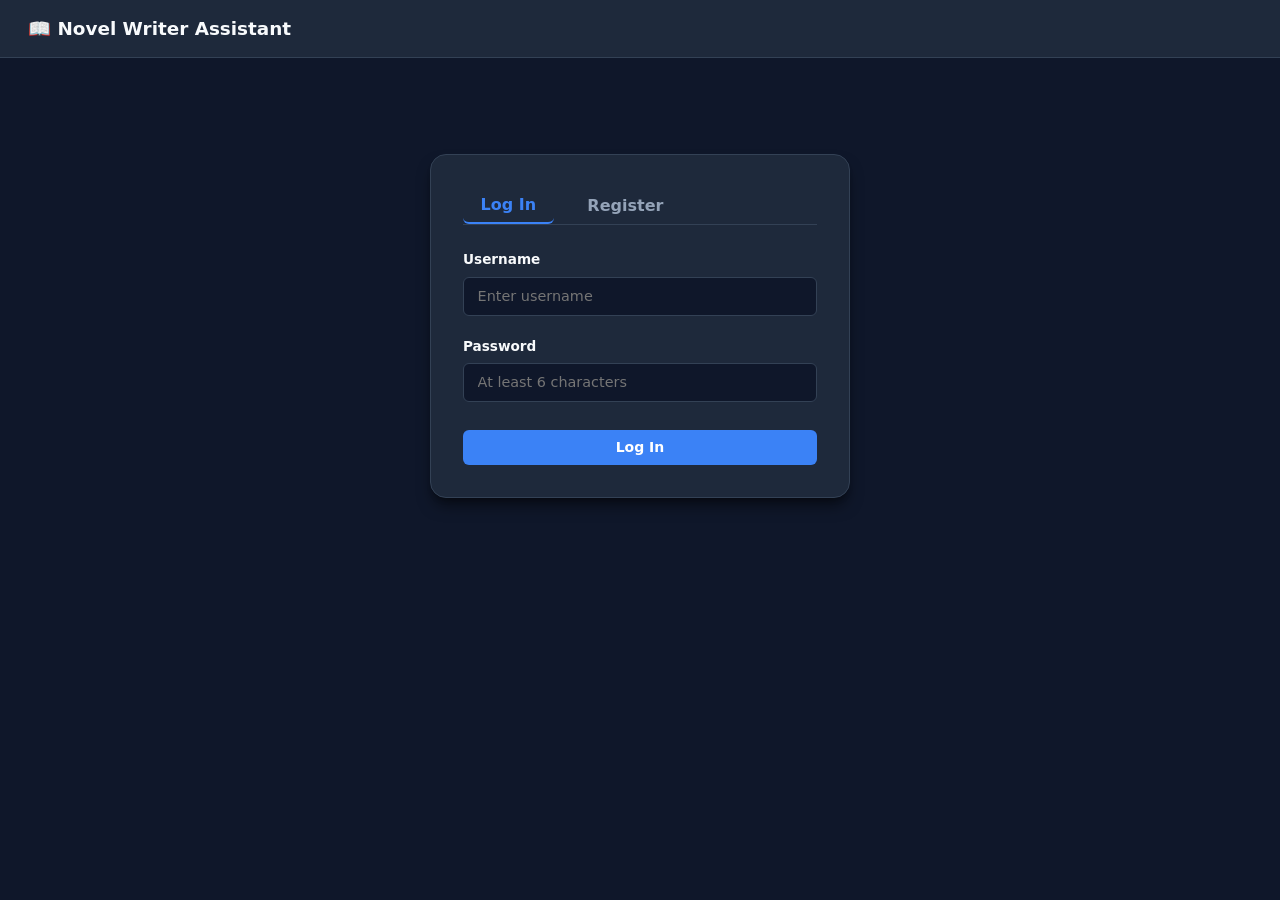
<file: index.html>
<!-- index.html -->
<!DOCTYPE html>
<html lang="en">
<head>
  <meta charset="UTF-8">
  <meta name="viewport" content="width=device-width, initial-scale=1.0">
  <title>Novel Writer Assistant - Hub</title>
  <link rel="stylesheet" href="./style.css">
  <style>
    .hub-header {
      display: flex;
      justify-content: space-between;
      align-items: center;
      margin-bottom: 2rem;
      padding-bottom: 1rem;
      border-bottom: 1px solid var(--border-color);
      flex-wrap: wrap;
      gap: 1rem;
    }
    .hub-actions {
      display: flex;
      gap: 0.6rem;
      align-items: center;
      flex-wrap: wrap;
    }
    .novel-card {
      display: flex;
      flex-direction: column;
      height: 100%;
      overflow: hidden;
      cursor: pointer;
    }
    .novel-cover {
      width: 100%;
      height: 180px;
      object-fit: cover;
      background-color: var(--bg-tertiary);
      border-radius: var(--radius-sm);
      margin-bottom: 1rem;
    }
    .novel-cover-placeholder {
      width: 100%;
      height: 180px;
      background-color: var(--bg-tertiary);
      border-radius: var(--radius-sm);
      display: flex;
      align-items: center;
      justify-content: center;
      color: var(--text-muted);
      font-size: 0.875rem;
      margin-bottom: 1rem;
      border: 1px dashed var(--border-color);
    }
    .novel-title {
      font-size: 1.15rem;
      font-weight: 700;
      margin-bottom: 0.5rem;
    }
    .novel-desc {
      color: var(--text-muted);
      font-size: 0.85rem;
      flex: 1;
      display: -webkit-box;
      -webkit-line-clamp: 3;
      -webkit-box-orient: vertical;
      overflow: hidden;
      margin-bottom: 1rem;
    }
    .novel-footer {
      display: flex;
      justify-content: space-between;
      align-items: center;
      padding-top: 0.75rem;
      border-top: 1px solid var(--border-color);
      font-size: 0.75rem;
      color: var(--text-muted);
    }
    .auth-container {
      max-width: 420px;
      margin: 4rem auto;
      background-color: var(--bg-secondary);
      border: 1px solid var(--border-color);
      border-radius: var(--radius-lg);
      padding: 2rem;
      box-shadow: var(--shadow-lg);
    }
    .auth-tabs {
      display: flex;
      gap: 1rem;
      margin-bottom: 1.5rem;
      border-bottom: 1px solid var(--border-color);
    }
    .auth-tab {
      background: none;
      border: none;
      color: var(--text-muted);
      font-weight: 600;
      padding-bottom: 0.5rem;
      cursor: pointer;
      font-size: 1rem;
    }
    .auth-tab.active {
      color: var(--accent-primary);
      border-bottom: 2px solid var(--accent-primary);
    }
    .form-group {
      margin-bottom: 1.25rem;
    }
    .form-group label {
      display: block;
      margin-bottom: 0.35rem;
      font-size: 0.85rem;
      font-weight: 600;
    }
    .form-error {
      color: var(--accent-danger);
      font-size: 0.8rem;
      margin-top: 0.5rem;
      display: none;
    }
    .empty-state {
      text-align: center;
      padding: 3rem 1rem;
      color: var(--text-muted);
    }
    #coverPreview {
      max-height: 120px;
      object-fit: contain;
      margin-top: 0.5rem;
      display: none;
      border-radius: var(--radius-sm);
    }
    /* Pitch Inspiration Modal Specifics */
    .pitch-advanced-panel {
      display: none;
      padding: 1rem;
      margin-top: 0.75rem;
      background-color: var(--bg-primary);
      border-radius: var(--radius-sm);
      border: 1px solid var(--border-color);
    }
    .pitch-preview {
      display: none;
      margin-top: 1.25rem;
      padding: 1rem;
      background-color: var(--bg-primary);
      border-radius: var(--radius-sm);
      border: 1px solid var(--border-color);
      max-height: 320px;
      overflow-y: auto;
    }
    .pitch-preview h4 {
      color: var(--accent-primary);
      font-size: 1.1rem;
      margin-bottom: 0.4rem;
    }
    .pitch-preview-logline {
      font-style: italic;
      color: var(--text-main);
      font-size: 0.9rem;
      margin-bottom: 0.75rem;
    }
    .pitch-preview-overview {
      font-size: 0.85rem;
      color: var(--text-muted);
      line-height: 1.6;
      white-space: pre-wrap;
      margin-bottom: 1rem;
    }
    .pitch-char-chip {
      background-color: var(--bg-secondary);
      border: 1px solid var(--border-color);
      border-radius: var(--radius-sm);
      padding: 0.4rem 0.6rem;
      margin-bottom: 0.4rem;
      font-size: 0.8rem;
    }
  </style>
</head>
<body>

  <header class="navbar">
    <a href="./index.html" class="navbar-brand">
      <span>📖 Novel Writer Assistant</span>
    </a>
    <div class="navbar-actions" id="navActions">
      <span id="userGreeting" style="font-size: 0.875rem; color: var(--text-muted);"></span>
      <button id="logoutBtn" class="btn btn-secondary btn-sm" style="display: none;">Log Out</button>
    </div>
  </header>

  <main class="container">
    <!-- Auth Section (Hidden when logged in) -->
    <div id="authSection" class="auth-container">
      <div class="auth-tabs">
        <button id="tabLogin" class="auth-tab active" type="button">Log In</button>
        <button id="tabRegister" class="auth-tab" type="button">Register</button>
      </div>

      <form id="authForm">
        <div class="form-group">
          <label for="usernameInput">Username</label>
          <input type="text" id="usernameInput" required autocomplete="username" placeholder="Enter username">
        </div>
        <div class="form-group">
          <label for="passwordInput">Password</label>
          <input type="password" id="passwordInput" required autocomplete="current-password" placeholder="At least 6 characters">
        </div>
        <div id="authError" class="form-error"></div>
        <button type="submit" id="authSubmitBtn" class="btn btn-primary" style="width: 100%; margin-top: 0.5rem;">Log In</button>
      </form>
    </div>

    <!-- Hub Section (Shown when logged in) -->
    <div id="hubSection" style="display: none;">
      <div class="hub-header">
        <div>
          <h2>Your Novels</h2>
          <p style="color: var(--text-muted); font-size: 0.875rem;">Select a novel to enter its toolbox dashboard.</p>
        </div>
        <div class="hub-actions">
          <button id="openPitchModalBtn" class="btn btn-secondary" title="Get Story Ideas from AI">💡 Inspire Me</button>
          <button id="importNovelTriggerBtn" class="btn btn-secondary" title="Restore project from .json">📥 Import Novel (.json)</button>
          <input type="file" id="importNovelFileInput" accept=".json" style="display: none;">
          <button id="openCreateModalBtn" class="btn btn-primary">+ Create New Novel</button>
        </div>
      </div>

      <div id="novelsGrid" class="grid grid-cols-3">
        <!-- Novel cards will be populated here -->
      </div>

      <div id="emptyNovels" class="empty-state" style="display: none;">
        <h3>No novels found</h3>
        <p style="margin-top: 0.5rem;">Click "+ Create New Novel" or use "💡 Inspire Me" above to start your first story.</p>
      </div>
    </div>
  </main>

  <!-- Create Novel Modal -->
  <div id="createModal" class="modal-overlay">
    <div class="modal-content">
      <div style="display: flex; justify-content: space-between; align-items: center; margin-bottom: 1.25rem;">
        <h3>Create New Novel</h3>
        <button id="closeCreateModalBtn" class="btn btn-secondary btn-sm" type="button">✕</button>
      </div>
      <form id="createNovelForm">
        <div class="form-group">
          <label for="novelTitleInput">Title *</label>
          <input type="text" id="novelTitleInput" required placeholder="Novel title (mandatory)">
        </div>
        <div class="form-group">
          <label for="novelDescInput">Description (Optional)</label>
          <textarea id="novelDescInput" rows="3" placeholder="Brief premise or notes"></textarea>
        </div>
        <div class="form-group">
          <label for="novelCoverInput">Cover Image (Optional, max 5 MB)</label>
          <input type="file" id="novelCoverInput" accept="image/*">
          <img id="coverPreview" alt="Cover Preview">
        </div>
        <div id="createNovelError" class="form-error"></div>
        <div style="display: flex; justify-content: flex-end; gap: 0.5rem; margin-top: 1.5rem;">
          <button type="button" id="cancelCreateBtn" class="btn btn-secondary">Cancel</button>
          <button type="submit" id="saveNovelBtn" class="btn btn-primary">Create Novel</button>
        </div>
      </form>
    </div>
  </div>

  <!-- AI Story Pitch Inspiration Modal -->
  <div id="pitchModal" class="modal-overlay">
    <div class="modal-content" style="max-width: 620px;">
      <div style="display: flex; justify-content: space-between; align-items: center; margin-bottom: 1.25rem;">
        <div style="display: flex; align-items: center; gap: 0.5rem;">
          <span style="font-size: 1.25rem;">💡</span>
          <h3 style="margin: 0;">Story Pitch Inspiration</h3>
        </div>
        <button id="closePitchModalBtn" class="btn btn-secondary btn-sm" type="button">✕</button>
      </div>

      <div style="margin-bottom: 1rem;">
        <p style="color: var(--text-muted); font-size: 0.85rem;">Let AI construct a complete novel concept, detailed synopsis, and seed cast for your next project.</p>
      </div>

      <!-- Advanced Filters Toggle -->
      <div>
        <button id="toggleAdvancedPitchBtn" type="button" class="btn btn-secondary btn-sm" style="margin-bottom: 0.75rem;">
          ⚙️ Advanced Selection ▼
        </button>

        <div id="pitchAdvancedPanel" class="pitch-advanced-panel">
          <div class="form-group" style="margin-bottom: 0.75rem;">
            <label for="pitchGenre">Genre</label>
            <select id="pitchGenre">
              <option value="">Random / Mixed Genre</option>
              <option value="Sci-Fi / Cyberpunk">Sci-Fi / Cyberpunk</option>
              <option value="Epic Fantasy">Epic Fantasy</option>
              <option value="Psychological Thriller">Psychological Thriller</option>
              <option value="Mystery / Detective">Mystery / Detective</option>
              <option value="Historical Fiction">Historical Fiction</option>
              <option value="Dark Fantasy / Supernatural">Dark Fantasy / Supernatural</option>
              <option value="Dystopian Adventure">Dystopian Adventure</option>
            </select>
          </div>
          <div style="display: flex; gap: 0.75rem; margin-bottom: 0.75rem;">
            <div class="form-group" style="flex: 1; margin-bottom: 0;">
              <label for="pitchLength">Target Scope</label>
              <select id="pitchLength">
                <option value="Full-Length Novel (80k words)">Full-Length Novel</option>
                <option value="Novella / Concise Arc">Novella</option>
                <option value="Multi-Part Epic Series">Epic Series</option>
              </select>
            </div>
            <div class="form-group" style="flex: 1; margin-bottom: 0;">
              <label for="pitchDepth">Depth & Complexity</label>
              <select id="pitchDepth">
                <option value="High (Multi-layered plot & moral grayness)">High (Layered & Gray)</option>
                <option value="Balanced (Pacing-focused)">Balanced</option>
                <option value="Character-Driven">Character-Driven</option>
              </select>
            </div>
          </div>
          <div class="form-group" style="margin-bottom: 0;">
            <label for="pitchCustomInstruction">Custom Direction (Optional)</label>
            <input type="text" id="pitchCustomInstruction" placeholder="e.g., A detective who can read the memories of old buildings">
          </div>
        </div>
      </div>

      <!-- Generator Trigger Buttons -->
      <div style="display: flex; gap: 0.5rem; margin-top: 1rem;">
        <button id="generatePitchBtn" type="button" class="btn btn-primary" style="flex: 1;">Generate Pitch</button>
        <button id="randomPitchBtn" type="button" class="btn btn-secondary">🎲 Surprise Me</button>
      </div>

      <div id="pitchError" class="form-error" style="margin-top: 0.75rem;"></div>

      <!-- Generated Pitch Preview Box -->
      <div id="pitchPreview" class="pitch-preview">
        <h4 id="previewTitle"></h4>
        <div id="previewLogline" class="pitch-preview-logline"></div>
        <div id="previewOverview" class="pitch-preview-overview"></div>
        <div style="font-weight: 600; font-size: 0.85rem; margin-bottom: 0.5rem; color: var(--text-main);">Seeded Characters:</div>
        <div id="previewCharacters"></div>

        <div style="display: flex; justify-content: flex-end; gap: 0.5rem; margin-top: 1.25rem;">
          <button id="rerollPitchBtn" type="button" class="btn btn-secondary btn-sm">🔄 Re-roll</button>
          <button id="approvePitchBtn" type="button" class="btn btn-primary btn-sm">✅ Approve & Create Novel</button>
        </div>
      </div>
    </div>
  </div>

  <script src="./api-client.js"></script>
  <script>
    let activeAuthMode = "login";
    let base64CoverData = null;
    let currentGeneratedPitch = null;

    // DOM Elements
    const authSection = document.getElementById("authSection");
    const hubSection = document.getElementById("hubSection");
    const tabLogin = document.getElementById("tabLogin");
    const tabRegister = document.getElementById("tabRegister");
    const authForm = document.getElementById("authForm");
    const usernameInput = document.getElementById("usernameInput");
    const passwordInput = document.getElementById("passwordInput");
    const authSubmitBtn = document.getElementById("authSubmitBtn");
    const authError = document.getElementById("authError");
    const userGreeting = document.getElementById("userGreeting");
    const logoutBtn = document.getElementById("logoutBtn");
    const novelsGrid = document.getElementById("novelsGrid");
    const emptyNovels = document.getElementById("emptyNovels");

    // Create Modal DOM
    const openCreateModalBtn = document.getElementById("openCreateModalBtn");
    const closeCreateModalBtn = document.getElementById("closeCreateModalBtn");
    const cancelCreateBtn = document.getElementById("cancelCreateBtn");
    const createModal = document.getElementById("createModal");
    const createNovelForm = document.getElementById("createNovelForm");
    const novelTitleInput = document.getElementById("novelTitleInput");
    const novelDescInput = document.getElementById("novelDescInput");
    const novelCoverInput = document.getElementById("novelCoverInput");
    const coverPreview = document.getElementById("coverPreview");
    const createNovelError = document.getElementById("createNovelError");
    const saveNovelBtn = document.getElementById("saveNovelBtn");

    // Pitch Inspiration Modal DOM
    const openPitchModalBtn = document.getElementById("openPitchModalBtn");
    const closePitchModalBtn = document.getElementById("closePitchModalBtn");
    const pitchModal = document.getElementById("pitchModal");
    const toggleAdvancedPitchBtn = document.getElementById("toggleAdvancedPitchBtn");
    const pitchAdvancedPanel = document.getElementById("pitchAdvancedPanel");
    const pitchGenre = document.getElementById("pitchGenre");
    const pitchLength = document.getElementById("pitchLength");
    const pitchDepth = document.getElementById("pitchDepth");
    const pitchCustomInstruction = document.getElementById("pitchCustomInstruction");
    const generatePitchBtn = document.getElementById("generatePitchBtn");
    const randomPitchBtn = document.getElementById("randomPitchBtn");
    const pitchError = document.getElementById("pitchError");
    const pitchPreview = document.getElementById("pitchPreview");
    const previewTitle = document.getElementById("previewTitle");
    const previewLogline = document.getElementById("previewLogline");
    const previewOverview = document.getElementById("previewOverview");
    const previewCharacters = document.getElementById("previewCharacters");
    const rerollPitchBtn = document.getElementById("rerollPitchBtn");
    const approvePitchBtn = document.getElementById("approvePitchBtn");

    // Import Trigger DOM
    const importNovelTriggerBtn = document.getElementById("importNovelTriggerBtn");
    const importNovelFileInput = document.getElementById("importNovelFileInput");

    async function sha256(str) {
      const buf = await crypto.subtle.digest("SHA-256", new TextEncoder().encode(str));
      return Array.from(new Uint8Array(buf))
        .map((b) => b.toString(16).padStart(2, "0"))
        .join("");
    }

    function showAuthError(message) {
      authError.textContent = message;
      authError.style.display = "block";
    }

    function clearAuthError() {
      authError.textContent = "";
      authError.style.display = "none";
    }

    function getToken() {
      return localStorage.getItem("novel_token");
    }

    function setSession(token, username) {
      localStorage.setItem("novel_token", token);
      localStorage.setItem("novel_username", username);
    }

    function clearSession() {
      localStorage.removeItem("novel_token");
      localStorage.removeItem("novel_username");
      localStorage.removeItem("active_novel_id");
    }

    tabLogin.addEventListener("click", () => {
      activeAuthMode = "login";
      tabLogin.classList.add("active");
      tabRegister.classList.remove("active");
      authSubmitBtn.textContent = "Log In";
      clearAuthError();
    });

    tabRegister.addEventListener("click", () => {
      activeAuthMode = "register";
      tabRegister.classList.add("active");
      tabLogin.classList.remove("active");
      authSubmitBtn.textContent = "Register";
      clearAuthError();
    });

    authForm.addEventListener("submit", async (e) => {
      e.preventDefault();
      clearAuthError();

      const username = usernameInput.value.trim();
      const password = passwordInput.value;

      if (!username || !password) {
        showAuthError("Please fill out both fields.");
        return;
      }

      if (password.length < 6) {
        showAuthError("Password must be at least 6 characters.");
        return;
      }

      authSubmitBtn.disabled = true;
      authSubmitBtn.textContent = "Processing...";

      try {
        const passwordHash = await sha256(password);
        const data = await ApiClient.post("/api/auth", {
          action: activeAuthMode,
          username,
          passwordHash,
        });

        setSession(data.token, data.username);
        initView();
      } catch (err) {
        showAuthError(err.message || "An authentication error occurred.");
      } finally {
        authSubmitBtn.disabled = false;
        authSubmitBtn.textContent = activeAuthMode === "login" ? "Log In" : "Register";
      }
    });

    logoutBtn.addEventListener("click", () => {
      clearSession();
      initView();
    });

    novelCoverInput.addEventListener("change", () => {
      const file = novelCoverInput.files[0];
      if (!file) {
        base64CoverData = null;
        coverPreview.style.display = "none";
        return;
      }

      if (file.size > 5 * 1024 * 1024) {
        createNovelError.textContent = "Image size exceeds 5MB limit.";
        createNovelError.style.display = "block";
        novelCoverInput.value = "";
        base64CoverData = null;
        coverPreview.style.display = "none";
        return;
      }

      createNovelError.style.display = "none";
      const reader = new FileReader();
      reader.onload = (e) => {
        base64CoverData = e.target.result;
        coverPreview.src = base64CoverData;
        coverPreview.style.display = "block";
      };
      reader.readAsDataURL(file);
    });

    openCreateModalBtn.addEventListener("click", () => {
      createNovelForm.reset();
      base64CoverData = null;
      coverPreview.style.display = "none";
      createNovelError.style.display = "none";
      createModal.classList.add("active");
    });

    function closeModal() {
      createModal.classList.remove("active");
    }
    closeCreateModalBtn.addEventListener("click", closeModal);
    cancelCreateBtn.addEventListener("click", closeModal);

    createNovelForm.addEventListener("submit", async (e) => {
      e.preventDefault();
      createNovelError.style.display = "none";

      const title = novelTitleInput.value.trim();
      const description = novelDescInput.value.trim();

      if (!title) {
        createNovelError.textContent = "Title is mandatory.";
        createNovelError.style.display = "block";
        return;
      }

      saveNovelBtn.disabled = true;
      saveNovelBtn.textContent = "Creating...";

      try {
        await ApiClient.post("/api/novels", {
          title,
          description,
          coverBase64: base64CoverData,
        });

        closeModal();
        loadNovels();
      } catch (err) {
        createNovelError.textContent = err.message;
        createNovelError.style.display = "block";
      } finally {
        saveNovelBtn.disabled = false;
        saveNovelBtn.textContent = "Create Novel";
      }
    });

    // ==========================================
    // Story Pitch Inspiration Feature
    // ==========================================
    openPitchModalBtn.addEventListener("click", () => {
      pitchError.style.display = "none";
      pitchModal.classList.add("active");
    });

    closePitchModalBtn.addEventListener("click", () => {
      pitchModal.classList.remove("active");
    });

    toggleAdvancedPitchBtn.addEventListener("click", () => {
      const isVisible = pitchAdvancedPanel.style.display === "block";
      pitchAdvancedPanel.style.display = isVisible ? "none" : "block";
      toggleAdvancedPitchBtn.textContent = isVisible ? "⚙️ Advanced Selection ▼" : "⚙️ Advanced Selection ▲";
    });

    async function triggerPitchGeneration(isRandom = false) {
      pitchError.style.display = "none";
      generatePitchBtn.disabled = true;
      randomPitchBtn.disabled = true;
      generatePitchBtn.textContent = "Crafting pitch...";

      const payload = isRandom
        ? { genre: "", length: "Full-Length Novel", depth: "Balanced", customInstruction: "Surprise me with a unique narrative idea." }
        : {
            genre: pitchGenre.value,
            length: pitchLength.value,
            depth: pitchDepth.value,
            customInstruction: pitchCustomInstruction.value.trim(),
          };

      try {
        const res = await ApiClient.post("/api/ai/pitch", payload);
        currentGeneratedPitch = res.pitch;
        renderPitchPreview(currentGeneratedPitch);
      } catch (err) {
        pitchError.textContent = err.message || "Failed to generate story pitch.";
        pitchError.style.display = "block";
      } finally {
        generatePitchBtn.disabled = false;
        randomPitchBtn.disabled = false;
        generatePitchBtn.textContent = "Generate Pitch";
      }
    }

    function renderPitchPreview(pitch) {
      if (!pitch) return;
      previewTitle.textContent = pitch.title || "Untitled Concept";
      previewLogline.textContent = `"${pitch.logline || ""}"`;
      previewOverview.textContent = pitch.overview || "No detailed synopsis generated.";

      previewCharacters.innerHTML = "";
      if (Array.isArray(pitch.characters) && pitch.characters.length > 0) {
        pitch.characters.forEach(c => {
          const chip = document.createElement("div");
          chip.className = "pitch-char-chip";
          chip.innerHTML = `<strong>${escapeHtml(c.name)}</strong> (${escapeHtml(c.role || "Character")}): ${escapeHtml(c.notes || "")}`;
          previewCharacters.appendChild(chip);
        });
      } else {
        previewCharacters.innerHTML = `<span style="font-size: 0.8rem; color: var(--text-muted);">None seeded.</span>`;
      }

      pitchPreview.style.display = "block";
    }

    generatePitchBtn.addEventListener("click", () => triggerPitchGeneration(false));
    randomPitchBtn.addEventListener("click", () => triggerPitchGeneration(true));
    rerollPitchBtn.addEventListener("click", () => triggerPitchGeneration(false));

    approvePitchBtn.addEventListener("click", async () => {
      if (!currentGeneratedPitch) return;

      approvePitchBtn.disabled = true;
      approvePitchBtn.textContent = "Creating Novel...";

      try {
        await ApiClient.post("/api/novels", {
          title: currentGeneratedPitch.title,
          description: currentGeneratedPitch.logline,
          overview: currentGeneratedPitch.overview,
          characters: currentGeneratedPitch.characters || [],
        });

        pitchModal.classList.remove("active");
        pitchPreview.style.display = "none";
        currentGeneratedPitch = null;
        loadNovels();
      } catch (err) {
        alert("Failed to initialize novel from pitch: " + err.message);
      } finally {
        approvePitchBtn.disabled = false;
        approvePitchBtn.textContent = "✅ Approve & Create Novel";
      }
    });

    // ==========================================
    // Backup JSON Import Handler
    // ==========================================
    importNovelTriggerBtn.addEventListener("click", () => {
      importNovelFileInput.value = "";
      importNovelFileInput.click();
    });

    importNovelFileInput.addEventListener("change", async (e) => {
      const file = e.target.files[0];
      if (!file) return;

      try {
        const text = await file.text();
        const backupData = JSON.parse(text);

        if (!backupData.novel || !backupData.novel.title) {
          alert("Invalid backup file: Missing novel root structure.");
          return;
        }

        const confirmed = confirm(`Import novel "${backupData.novel.title}" with ${backupData.chapters?.length || 0} chapters and ${backupData.characters?.length || 0} characters?`);
        if (!confirmed) return;

        importNovelTriggerBtn.disabled = true;
        importNovelTriggerBtn.textContent = "Importing...";

        await ApiClient.post("/api/novels/import", backupData);
        alert("Novel imported successfully!");
        loadNovels();
      } catch (err) {
        alert("Import failed: " + err.message);
      } finally {
        importNovelTriggerBtn.disabled = false;
        importNovelTriggerBtn.textContent = "📥 Import Novel (.json)";
      }
    });

    async function loadNovels() {
      try {
        const data = await ApiClient.get("/api/novels");
        const novels = data.novels || [];

        novelsGrid.innerHTML = "";
        if (novels.length === 0) {
          emptyNovels.style.display = "block";
          return;
        }

        emptyNovels.style.display = "none";
        novels.forEach((novel) => {
          const card = document.createElement("div");
          card.className = "card novel-card";
          card.onclick = () => {
            localStorage.setItem("active_novel_id", novel.id);
            window.location.href = `./dashboard.html?id=${novel.id}`;
          };

          const coverHtml = novel.coverBase64
            ? `<img class="novel-cover" src="${novel.coverBase64}" alt="${escapeHtml(novel.title)}">`
            : `<div class="novel-cover-placeholder">No Cover Image</div>`;

          const overviewBadge = novel.hasOverview
            ? `<span class="badge badge-success">AI Ready (500+ words)</span>`
            : `<span class="badge badge-warning">Needs Overview</span>`;

          card.innerHTML = `
            ${coverHtml}
            <h3 class="novel-title">${escapeHtml(novel.title)}</h3>
            <p class="novel-desc">${escapeHtml(novel.description || "No description provided.")}</p>
            <div class="novel-footer">
              <span>${overviewBadge}</span>
              <span>${new Date(novel.updatedAt).toLocaleDateString()}</span>
            </div>
          `;
          novelsGrid.appendChild(card);
        });
      } catch (err) {
        console.error("Error loading novels:", err);
      }
    }

    function escapeHtml(str) {
      const div = document.createElement("div");
      div.textContent = str || "";
      return div.innerHTML;
    }

    function initView() {
      const token = getToken();
      const username = localStorage.getItem("novel_username");

      if (!token) {
        authSection.style.display = "block";
        hubSection.style.display = "none";
        logoutBtn.style.display = "none";
        userGreeting.textContent = "";
      } else {
        authSection.style.display = "none";
        hubSection.style.display = "block";
        logoutBtn.style.display = "inline-flex";
        userGreeting.textContent = username ? `Signed in as @${username}` : "";
        loadNovels();
      }
    }

    document.addEventListener("DOMContentLoaded", initView);
  </script>
</body>
</html>
</file>
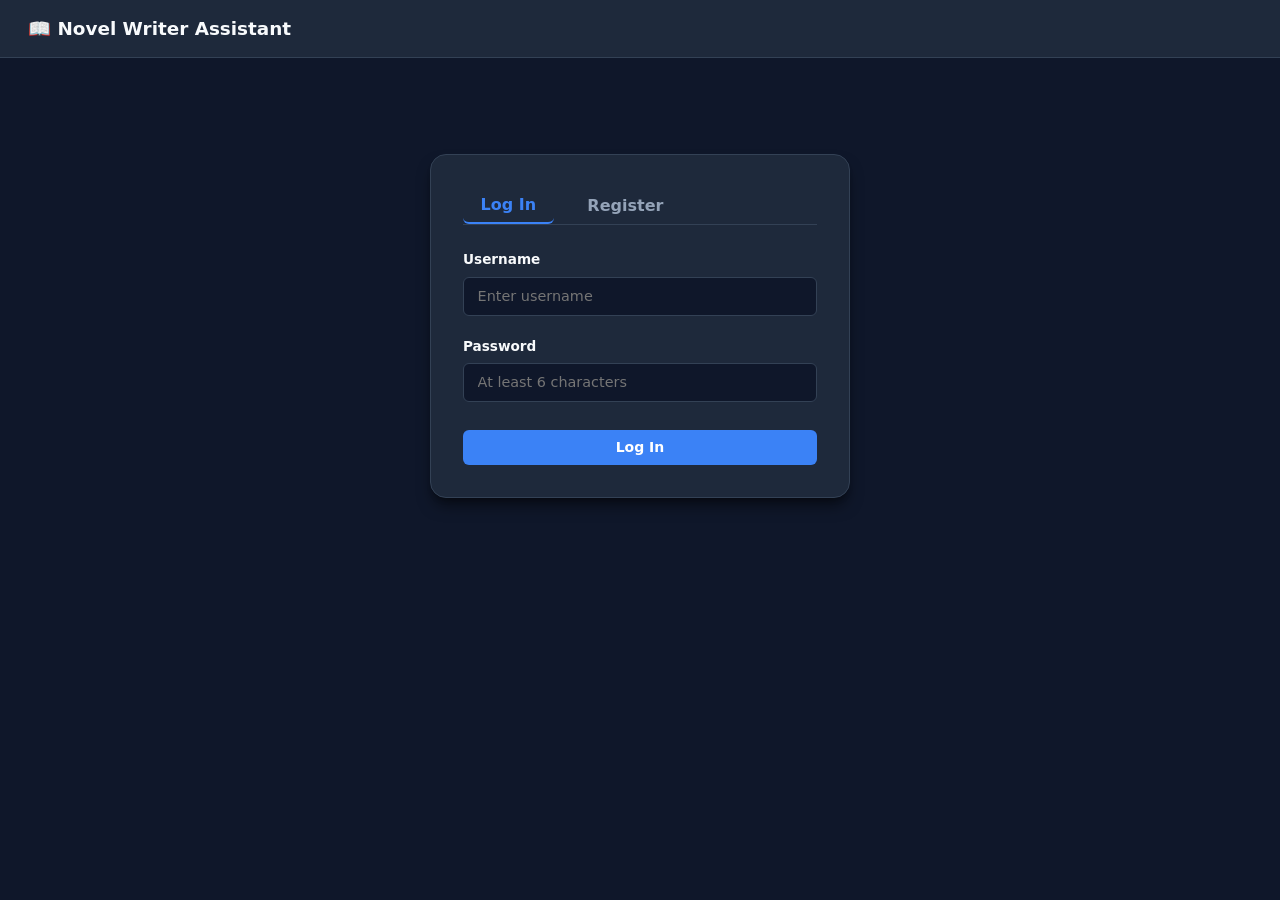
<file: characters.html>
<!-- File: public/characters.html -->
<!DOCTYPE html>
<html lang="en">
<head>
  <meta charset="UTF-8">
  <meta name="viewport" content="width=device-width, initial-scale=1.0">
  <title>Characters Roster - Novel Assistant</title>
  <link rel="stylesheet" href="./style.css">
  <style>
    .roster-header {
      display: flex;
      justify-content: space-between;
      align-items: center;
      margin-bottom: 1.5rem;
      gap: 1rem;
      flex-wrap: wrap;
    }
    .roster-controls {
      display: flex;
      align-items: center;
      gap: 0.75rem;
      flex-wrap: wrap;
    }
    .search-input-inline {
      max-width: 240px;
    }
    .character-card {
      display: flex;
      flex-direction: column;
      justify-content: space-between;
      height: 100%;
      border-top: 4px solid var(--accent-primary);
    }
    .char-name {
      font-size: 1.2rem;
      font-weight: 700;
      margin-bottom: 0.25rem;
    }
    .char-role {
      font-size: 0.8rem;
      color: var(--accent-primary);
      font-weight: 600;
      text-transform: uppercase;
      letter-spacing: 0.05em;
      margin-bottom: 0.75rem;
    }
    .char-desc {
      font-size: 0.875rem;
      color: var(--text-muted);
      margin-bottom: 1rem;
      line-height: 1.5;
    }
    .char-detail-row {
      font-size: 0.8rem;
      margin-bottom: 0.4rem;
      display: flex;
      gap: 0.4rem;
    }
    .char-detail-label {
      color: var(--text-muted);
      font-weight: 600;
      min-width: 95px;
    }
    .char-traits-wrap {
      display: flex;
      flex-wrap: wrap;
      gap: 0.35rem;
      margin-top: 0.75rem;
      margin-bottom: 1rem;
    }
    .trait-chip {
      background-color: var(--bg-tertiary);
      color: var(--text-main);
      font-size: 0.75rem;
      padding: 0.2rem 0.5rem;
      border-radius: var(--radius-sm);
    }
    .char-card-actions {
      display: flex;
      justify-content: flex-end;
      gap: 0.5rem;
      padding-top: 0.75rem;
      border-top: 1px solid var(--border-color);
      margin-top: 0.75rem;
    }
  </style>
</head>
<body>

  <header class="navbar">
    <div style="display: flex; align-items: center; gap: 1rem;">
      <a id="navBackDashboard" href="#" class="btn btn-secondary btn-sm">← Dashboard</a>
      <span style="font-weight: 700;">Characters Roster</span>
    </div>
    <div class="navbar-actions">
      <button id="openCharModalBtn" class="btn btn-primary btn-sm">+ Add Character</button>
    </div>
  </header>

  <main class="container">
    <div class="roster-header">
      <div>
        <h2>Story Cast & Profiles</h2>
        <p style="color: var(--text-muted); font-size: 0.85rem;">Manage cast members, roles, motivations, alignments, and narrative appearances.</p>
      </div>
      <div class="roster-controls">
        <input type="text" id="charSearchInput" class="search-input-inline" placeholder="Search by name or trait...">
        <select id="roleFilterSelect" style="width: 150px;">
          <option value="ALL">All Roles</option>
          <option value="Protagonist">Protagonist</option>
          <option value="Antagonist">Antagonist</option>
          <option value="Deuteragonist">Deuteragonist</option>
          <option value="Supporting">Supporting</option>
          <option value="Minor">Minor</option>
        </select>
      </div>
    </div>

    <div id="charactersGrid" class="grid grid-cols-3">
      <!-- Character cards rendered dynamically -->
    </div>

    <div id="emptyCharacters" class="empty-state" style="display: none;">
      <h3>No characters added yet</h3>
      <p style="margin-top: 0.5rem;">Click "+ Add Character" to populate your story's cast.</p>
    </div>
  </main>

  <!-- Character Creation / Edit Modal -->
  <div id="charModal" class="modal-overlay">
    <div class="modal-content" style="max-width: 620px; max-height: 90vh; overflow-y: auto;">
      <div style="display: flex; justify-content: space-between; align-items: center; margin-bottom: 1.25rem;">
        <h3 id="charModalTitle">Add Character</h3>
        <button id="closeCharModalBtn" class="btn btn-secondary btn-sm" type="button">✕</button>
      </div>
      <form id="charForm">
        <input type="hidden" id="charIdInput">
        
        <div class="form-group">
          <label for="charNameInput">Name *</label>
          <input type="text" id="charNameInput" required placeholder="Full or primary name">
        </div>

        <div style="display: grid; grid-template-columns: 1fr 1fr; gap: 1rem;">
          <div class="form-group">
            <label for="charRoleInput">Main Role *</label>
            <select id="charRoleInput" required>
              <option value="Protagonist">Protagonist</option>
              <option value="Antagonist">Antagonist</option>
              <option value="Deuteragonist">Deuteragonist</option>
              <option value="Supporting">Supporting</option>
              <option value="Minor">Minor</option>
            </select>
          </div>
          <div class="form-group">
            <label for="charStatusInput">Status</label>
            <select id="charStatusInput">
              <option value="Alive">Alive</option>
              <option value="Deceased">Deceased</option>
              <option value="Missing">Missing</option>
              <option value="Unknown">Unknown</option>
            </select>
          </div>
        </div>

        <div class="form-group">
          <label for="charDescInput">Description *</label>
          <textarea id="charDescInput" rows="3" required placeholder="Physical appearance, voice, attitude, or background"></textarea>
        </div>

        <div style="display: grid; grid-template-columns: 1fr 1fr; gap: 1rem;">
          <div class="form-group">
            <label for="charArchetypeInput">Archetype / Alignment</label>
            <input type="text" id="charArchetypeInput" placeholder="e.g., Reluctant Mentor, Chaotic Neutral">
          </div>
          <div class="form-group">
            <label for="charAppearanceInput">First Story Appearance</label>
            <input type="text" id="charAppearanceInput" placeholder="e.g., Chapter 1, Scene 3 tavern">
          </div>
        </div>

        <div class="form-group">
          <label for="charMotivationInput">Core Motivation & Goal</label>
          <input type="text" id="charMotivationInput" placeholder="What do they desperately want or fear?">
        </div>

        <div class="form-group">
          <label for="charRelationshipsInput">Key Relationships</label>
          <input type="text" id="charRelationshipsInput" placeholder="e.g., Sister of Jon, sworn rival of Vane">
        </div>

        <div class="form-group">
          <label for="charTraitsInput">Traits (Comma-separated)</label>
          <input type="text" id="charTraitsInput" placeholder="Cynical, razor-sharp, loyal, observant">
        </div>

        <div id="charFormError" class="form-error"></div>

        <div style="display: flex; justify-content: flex-end; gap: 0.5rem; margin-top: 1.5rem;">
          <button type="button" id="cancelCharModalBtn" class="btn btn-secondary">Cancel</button>
          <button type="submit" id="saveCharBtn" class="btn btn-primary">Save Profile</button>
        </div>
      </form>
    </div>
  </div>

  <script src="./api-client.js"></script>
  <script src="./chatbot.js"></script>
  <script>
    // State and elements for Character Tool
    (function () {
      const novelId = ApiClient.getNovelId();
      if (!novelId) {
        window.location.href = "/index.html";
        return;
      }

      // DOM Elements
      const navBackDashboard = document.getElementById("navBackDashboard");
      const charactersGrid = document.getElementById("charactersGrid");
      const emptyCharacters = document.getElementById("emptyCharacters");
      const openCharModalBtn = document.getElementById("openCharModalBtn");
      const closeCharModalBtn = document.getElementById("closeCharModalBtn");
      const cancelCharModalBtn = document.getElementById("cancelCharModalBtn");
      const charModal = document.getElementById("charModal");
      const charModalTitle = document.getElementById("charModalTitle");
      const charForm = document.getElementById("charForm");
      const charIdInput = document.getElementById("charIdInput");
      const charNameInput = document.getElementById("charNameInput");
      const charRoleInput = document.getElementById("charRoleInput");
      const charStatusInput = document.getElementById("charStatusInput");
      const charDescInput = document.getElementById("charDescInput");
      const charArchetypeInput = document.getElementById("charArchetypeInput");
      const charAppearanceInput = document.getElementById("charAppearanceInput");
      const charMotivationInput = document.getElementById("charMotivationInput");
      const charRelationshipsInput = document.getElementById("charRelationshipsInput");
      const charTraitsInput = document.getElementById("charTraitsInput");
      const charFormError = document.getElementById("charFormError");
      const saveCharBtn = document.getElementById("saveCharBtn");
      const charSearchInput = document.getElementById("charSearchInput");
      const roleFilterSelect = document.getElementById("roleFilterSelect");

      navBackDashboard.href = `/dashboard.html?id=${novelId}`;

      let charactersList = [];

      // Helper: Escape HTML strings
      function escapeHtml(text) {
        const div = document.createElement("div");
        div.textContent = text || "";
        return div.innerHTML;
      }

      // Load characters from KV
      async function loadCharacters() {
        try {
          const data = await ApiClient.get(`/api/content?novelId=${novelId}&type=characters`);
          charactersList = data.items || [];
          renderCharacters();
        } catch (err) {
          alert("Failed to load characters: " + err.message);
        }
      }

      // Filter and render character cards
      function renderCharacters() {
        const searchTerm = charSearchInput.value.toLowerCase().trim();
        const filterRole = roleFilterSelect.value;

        const filtered = charactersList.filter((c) => {
          const matchRole = filterRole === "ALL" || c.mainRole === filterRole;
          const matchSearch =
            !searchTerm ||
            c.name.toLowerCase().includes(searchTerm) ||
            (c.traits && c.traits.some((t) => t.toLowerCase().includes(searchTerm))) ||
            (c.archetype && c.archetype.toLowerCase().includes(searchTerm));
          return matchRole && matchSearch;
        });

        charactersGrid.innerHTML = "";

        if (filtered.length === 0) {
          emptyCharacters.style.display = "block";
          return;
        }

        emptyCharacters.style.display = "none";

        filtered.forEach((char) => {
          const card = document.createElement("div");
          card.className = "card character-card";

          const traitsBadges = (char.traits || [])
            .map((t) => `<span class="trait-chip">${escapeHtml(t)}</span>`)
            .join("");

          card.innerHTML = `
            <div>
              <div style="display: flex; justify-content: space-between; align-items: flex-start;">
                <div>
                  <div class="char-name">${escapeHtml(char.name)}</div>
                  <div class="char-role">${escapeHtml(char.mainRole)}</div>
                </div>
                <span class="badge ${char.status === "Alive" ? "badge-success" : "badge-warning"}">${escapeHtml(char.status || "Alive")}</span>
              </div>

              <p class="char-desc">${escapeHtml(char.description)}</p>

              ${char.archetype ? `
                <div class="char-detail-row">
                  <span class="char-detail-label">Archetype:</span>
                  <span>${escapeHtml(char.archetype)}</span>
                </div>` : ""}

              ${char.motivation ? `
                <div class="char-detail-row">
                  <span class="char-detail-label">Motivation:</span>
                  <span>${escapeHtml(char.motivation)}</span>
                </div>` : ""}

              ${char.storyAppearance ? `
                <div class="char-detail-row">
                  <span class="char-detail-label">Appearance:</span>
                  <span>${escapeHtml(char.storyAppearance)}</span>
                </div>` : ""}

              ${char.relationships ? `
                <div class="char-detail-row">
                  <span class="char-detail-label">Ties:</span>
                  <span>${escapeHtml(char.relationships)}</span>
                </div>` : ""}

              ${traitsBadges ? `<div class="char-traits-wrap">${traitsBadges}</div>` : ""}
            </div>

            <div class="char-card-actions">
              <button class="btn btn-secondary btn-sm edit-btn" data-id="${char.id}">Edit</button>
              <button class="btn btn-danger btn-sm delete-btn" data-id="${char.id}">Delete</button>
            </div>
          `;

          card.querySelector(".edit-btn").onclick = () => openEditModal(char);
          card.querySelector(".delete-btn").onclick = () => deleteCharacter(char.id);

          charactersGrid.appendChild(card);
        });
      }

      // Modal actions
      function openCreateModal() {
        charForm.reset();
        charIdInput.value = "";
        charModalTitle.textContent = "Add Character";
        charFormError.style.display = "none";
        charModal.classList.add("active");
      }

      function openEditModal(char) {
        charIdInput.value = char.id;
        charNameInput.value = char.name || "";
        charRoleInput.value = char.mainRole || "Supporting";
        charStatusInput.value = char.status || "Alive";
        charDescInput.value = char.description || "";
        charArchetypeInput.value = char.archetype || "";
        charAppearanceInput.value = char.storyAppearance || "";
        charMotivationInput.value = char.motivation || "";
        charRelationshipsInput.value = char.relationships || "";
        charTraitsInput.value = (char.traits || []).join(", ");
        charModalTitle.textContent = "Edit Character";
        charFormError.style.display = "none";
        charModal.classList.add("active");
      }

      function closeModal() {
        charModal.classList.remove("active");
      }

      openCharModalBtn.addEventListener("click", openCreateModal);
      closeCharModalBtn.addEventListener("click", closeModal);
      cancelCharModalBtn.addEventListener("click", closeModal);

      // Form Submission (Add or Update)
      charForm.addEventListener("submit", async (e) => {
        e.preventDefault();
        charFormError.style.display = "none";

        const name = charNameInput.value.trim();
        const description = charDescInput.value.trim();

        if (!name || !description) {
          charFormError.textContent = "Name and description are required.";
          charFormError.style.display = "block";
          return;
        }

        const traits = charTraitsInput.value
          .split(",")
          .map((t) => t.trim())
          .filter(Boolean);

        const charPayload = {
          name,
          mainRole: charRoleInput.value,
          status: charStatusInput.value,
          description,
          archetype: charArchetypeInput.value.trim(),
          storyAppearance: charAppearanceInput.value.trim(),
          motivation: charMotivationInput.value.trim(),
          relationships: charRelationshipsInput.value.trim(),
          traits,
        };

        saveCharBtn.disabled = true;
        saveCharBtn.textContent = "Saving...";

        try {
          const isEditing = Boolean(charIdInput.value);

          if (isEditing) {
            charPayload.id = charIdInput.value;
            await ApiClient.put("/api/content", {
              novelId,
              type: "characters",
              item: charPayload,
            });

            const index = charactersList.findIndex((c) => c.id === charPayload.id);
            if (index !== -1) charactersList[index] = { ...charactersList[index], ...charPayload };
          } else {
            const res = await ApiClient.post("/api/content", {
              novelId,
              type: "characters",
              item: charPayload,
            });
            charactersList.push(res.item);
          }

          closeModal();
          renderCharacters();
        } catch (err) {
          charFormError.textContent = err.message;
          charFormError.style.display = "block";
        } finally {
          saveCharBtn.disabled = false;
          saveCharBtn.textContent = "Save Profile";
        }
      });

      // Delete character
      async function deleteCharacter(charId) {
        const confirmed = confirm("Are you sure you want to remove this character from the roster?");
        if (!confirmed) return;

        try {
          await ApiClient.delete(`/api/content?novelId=${novelId}&type=characters&itemId=${charId}`);
          charactersList = charactersList.filter((c) => c.id !== charId);
          renderCharacters();
        } catch (err) {
          alert("Failed to delete character: " + err.message);
        }
      }

      // Filter Listeners
      charSearchInput.addEventListener("input", renderCharacters);
      roleFilterSelect.addEventListener("change", renderCharacters);

      document.addEventListener("DOMContentLoaded", loadCharacters);
    })();
  </script>
</body>
</html>
</file>
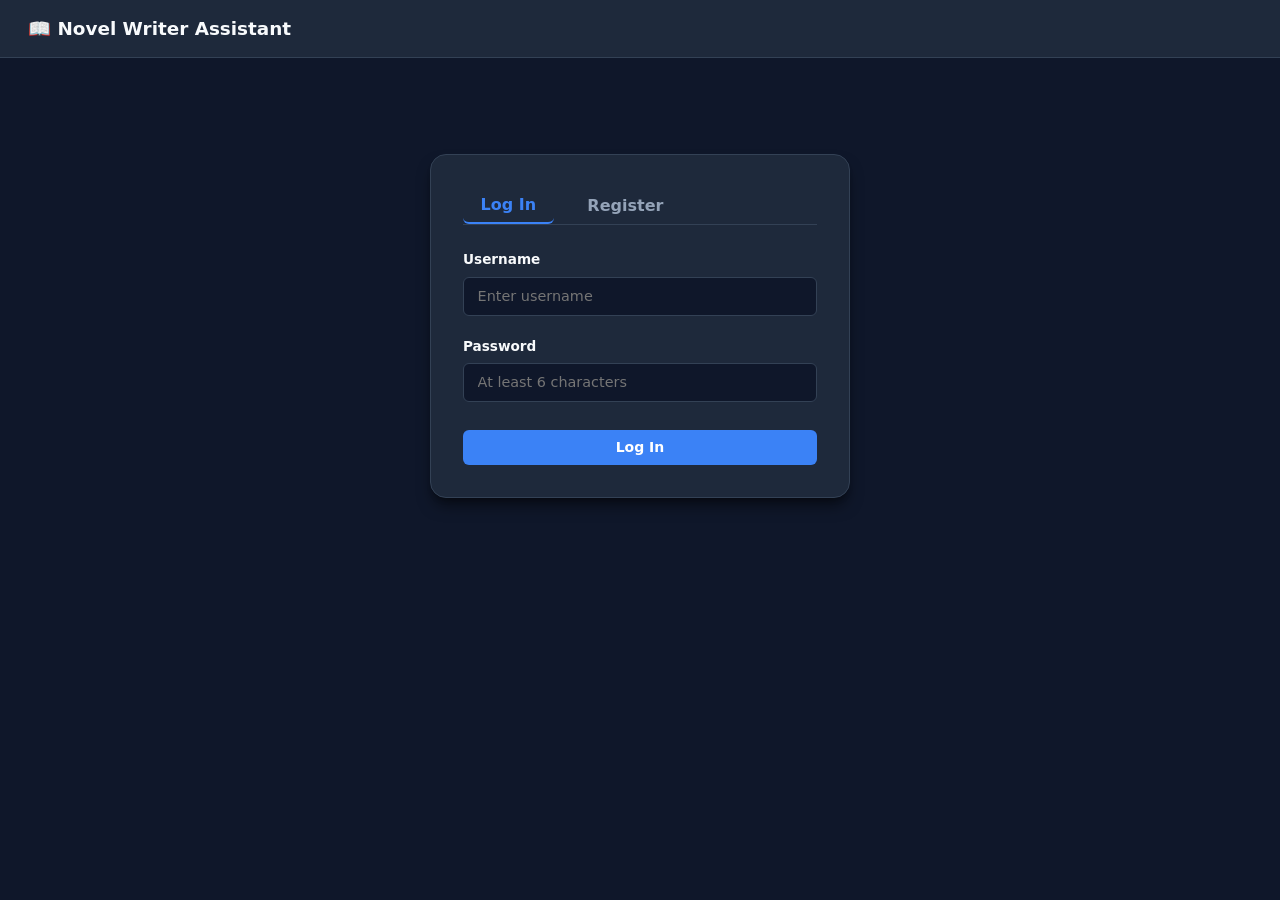
<file: dashboard.html>
<!-- File: dashboard.html -->
<!DOCTYPE html>
<html lang="en">
<head>
  <meta charset="UTF-8">
  <meta name="viewport" content="width=device-width, initial-scale=1.0">
  <title>Novel Dashboard</title>
  <link rel="stylesheet" href="./style.css">
  <style>
    .dashboard-header {
      display: flex;
      justify-content: space-between;
      align-items: flex-start;
      gap: 1.5rem;
      margin-bottom: 2rem;
      padding-bottom: 1.5rem;
      border-bottom: 1px solid var(--border-color);
      flex-wrap: wrap;
    }
    .novel-meta-container {
      display: flex;
      gap: 1.5rem;
      align-items: flex-start;
    }
    .novel-dashboard-cover {
      width: 110px;
      height: 155px;
      object-fit: cover;
      border-radius: var(--radius-sm);
      border: 1px solid var(--border-color);
      background-color: var(--bg-tertiary);
    }
    .novel-dashboard-placeholder {
      width: 110px;
      height: 155px;
      border-radius: var(--radius-sm);
      border: 1px dashed var(--border-color);
      display: flex;
      align-items: center;
      justify-content: center;
      text-align: center;
      padding: 0.5rem;
      font-size: 0.75rem;
      color: var(--text-muted);
      background-color: var(--bg-tertiary);
    }
    .toolbox-grid {
      display: grid;
      grid-template-columns: repeat(auto-fill, minmax(260px, 1fr));
      gap: 1.25rem;
      margin-bottom: 2.5rem;
    }
    .tool-card {
      background-color: var(--bg-secondary);
      border: 1px solid var(--border-color);
      border-radius: var(--radius-md);
      padding: 1.5rem;
      display: flex;
      flex-direction: column;
      justify-content: space-between;
      text-decoration: none;
      color: inherit;
      transition: all 0.2s ease;
    }
    .tool-card:hover {
      border-color: var(--accent-primary);
      transform: translateY(-2px);
    }
    .tool-icon {
      font-size: 1.75rem;
      margin-bottom: 0.75rem;
    }
    .tool-title {
      font-size: 1.1rem;
      font-weight: 700;
      margin-bottom: 0.35rem;
    }
    .tool-desc {
      font-size: 0.825rem;
      color: var(--text-muted);
      margin-bottom: 1.25rem;
    }
    .overview-section {
      background-color: var(--bg-secondary);
      border: 1px solid var(--border-color);
      border-radius: var(--radius-lg);
      padding: 1.5rem;
    }
    .overview-header {
      display: flex;
      justify-content: space-between;
      align-items: center;
      margin-bottom: 1rem;
    }
    .word-counter-badge {
      font-weight: 600;
      font-size: 0.85rem;
    }
    .word-counter-badge.valid {
      color: var(--accent-success);
    }
    .word-counter-badge.invalid {
      color: var(--accent-warning);
    }
    .export-option-box {
      background-color: var(--bg-primary);
      border: 1px solid var(--border-color);
      border-radius: var(--radius-sm);
      padding: 1rem;
      margin-bottom: 1rem;
    }
    .export-option-title {
      font-weight: 700;
      font-size: 0.95rem;
      margin-bottom: 0.25rem;
      color: var(--text-main);
    }
    .export-option-desc {
      font-size: 0.8rem;
      color: var(--text-muted);
      margin-bottom: 0.75rem;
    }
  </style>
</head>
<body>

  <header class="navbar">
    <div style="display: flex; align-items: center; gap: 1rem;">
      <a href="./index.html" class="btn btn-secondary btn-sm">← Back to Hub</a>
      <span style="font-weight: 700;" id="navNovelTitle">Loading...</span>
    </div>
    <div class="navbar-actions">
      <button id="openExportModalBtn" class="btn btn-secondary btn-sm" title="Export Manuscript or Backup">💾 Export & Backup</button>
      <button id="openKeySettingsBtn" class="btn btn-secondary btn-sm">🔑 API Key Settings</button>
      <button id="deleteNovelBtn" class="btn btn-danger btn-sm">Delete Novel</button>
    </div>
  </header>

  <main class="container">
    <!-- Novel Details Header -->
    <div class="dashboard-header">
      <div class="novel-meta-container">
        <div id="coverWrapper"></div>
        <div>
          <h1 id="novelTitle" style="font-size: 1.75rem; margin-bottom: 0.5rem;">Novel Title</h1>
          <p id="novelDescription" style="color: var(--text-muted); max-width: 650px; font-size: 0.9rem;">No description provided.</p>
        </div>
      </div>
    </div>

    <!-- Toolbox Grid -->
    <h2 style="font-size: 1.25rem; margin-bottom: 1rem;">Novel Toolbox</h2>
    <div class="toolbox-grid">
      <a id="bodyLink" href="#" class="tool-card">
        <div>
          <div class="tool-icon">📝</div>
          <div class="tool-title">Novel Body</div>
          <div class="tool-desc">Draft and organize your story across chapters with autosave, distraction-free writing, and AI quoting.</div>
        </div>
        <span class="btn btn-secondary btn-sm" style="width: 100%;">Open Writer</span>
      </a>

      <a id="charactersLink" href="#" class="tool-card">
        <div>
          <div class="tool-icon">👥</div>
          <div class="tool-title">Characters</div>
          <div class="tool-desc">Develop cast profiles: roles, traits, appearances, motivations, and relationships.</div>
        </div>
        <span class="btn btn-secondary btn-sm" style="width: 100%;">Open Roster</span>
      </a>

      <a id="timelineLink" href="#" class="tool-card">
        <div>
          <div class="tool-icon">⏳</div>
          <div class="tool-title">Timeline</div>
          <div class="tool-desc">Sequence plot events visually across story milestones with landscape viewport mode.</div>
        </div>
        <span class="btn btn-secondary btn-sm" style="width: 100%;">Open Timeline</span>
      </a>
    </div>

    <!-- Mandatory 500-word Story Overview Section -->
    <div class="overview-section">
      <div class="overview-header">
        <div>
          <h3 style="font-size: 1.15rem;">Story Overview (AI Context)</h3>
          <p style="color: var(--text-muted); font-size: 0.8rem; margin-top: 0.2rem;">
            Provide a mandatory 500+ word synopsis. The AI writing assistant uses this foundational context to guide narration and structure without processing the full manuscript.
          </p>
        </div>
        <span id="overviewCounter" class="word-counter-badge invalid">0 / 500 words</span>
      </div>

      <textarea id="overviewInput" rows="12" placeholder="Write or paste your comprehensive 500+ word novel overview here (premise, world-building, conflict, tone, major arcs)..."></textarea>
      
      <div style="display: flex; justify-content: space-between; align-items: center; margin-top: 1rem;">
        <span id="overviewSaveStatus" style="font-size: 0.8rem; color: var(--text-muted);"></span>
        <button id="saveOverviewBtn" class="btn btn-primary">Save Overview</button>
      </div>
    </div>
  </main>

  <!-- Export & Backup Modal -->
  <div id="exportModal" class="modal-overlay">
    <div class="modal-content" style="max-width: 550px;">
      <div style="display: flex; justify-content: space-between; align-items: center; margin-bottom: 1.25rem;">
        <div style="display: flex; align-items: center; gap: 0.5rem;">
          <span style="font-size: 1.25rem;">💾</span>
          <h3 style="margin: 0;">Export & Backup</h3>
        </div>
        <button id="closeExportModalBtn" class="btn btn-secondary btn-sm" type="button">✕</button>
      </div>

      <!-- JSON Project Backup -->
      <div class="export-option-box">
        <div class="export-option-title">Full Project Archive (.json)</div>
        <div class="export-option-desc">
          Downloads the complete project bundle including metadata, story overview, all chapters, character profiles, and timeline events. Can be restored anytime via the Hub.
        </div>
        <button id="exportJsonBtn" type="button" class="btn btn-primary btn-sm">Download Backup (.json)</button>
      </div>

      <!-- Manuscript Compilation -->
      <div class="export-option-box">
        <div class="export-option-title">Compiled Manuscript</div>
        <div class="export-option-desc">
          Compiles all novel chapters sequentially into a clean, ready-to-read manuscript file with standard chapter divisions.
        </div>
        <div style="display: flex; gap: 0.5rem;">
          <button id="exportMarkdownBtn" type="button" class="btn btn-secondary btn-sm">Markdown (.md)</button>
          <button id="exportTextBtn" type="button" class="btn btn-secondary btn-sm">Plain Text (.txt)</button>
        </div>
      </div>

      <div id="exportStatusMessage" style="font-size: 0.8rem; margin-top: 0.5rem; display: none;"></div>
    </div>
  </div>

  <!-- BYOK API Key Modal -->
  <div id="keyModal" class="modal-overlay">
    <div class="modal-content">
      <div style="display: flex; justify-content: space-between; align-items: center; margin-bottom: 1.25rem;">
        <h3>Gemini API Key Settings</h3>
        <button id="closeKeyModalBtn" class="btn btn-secondary btn-sm" type="button">✕</button>
      </div>
      <p style="font-size: 0.85rem; color: var(--text-muted); margin-bottom: 1rem;">
        This site uses Bring-Your-Own-Key (BYOK). Your key is synced to your account KV storage and directly accesses <code>gemini-2.5-flash-lite</code> (primary) and <code>gemini-2.0-flash-lite</code> (fallback).
      </p>
      <div class="form-group">
        <label for="apiKeyInput">Gemini API Key</label>
        <input type="password" id="apiKeyInput" placeholder="AIzaSy...">
      </div>
      <div id="keyStatusMessage" style="font-size: 0.8rem; margin-bottom: 1rem; display: none;"></div>
      <div style="display: flex; justify-content: flex-end; gap: 0.5rem;">
        <button id="cancelKeyModalBtn" class="btn btn-secondary" type="button">Cancel</button>
        <button id="saveApiKeyBtn" class="btn btn-primary" type="button">Save Key</button>
      </div>
    </div>
  </div>

  <script src="./api-client.js"></script>
  <script>
    // Query parameters & auth check
    const novelId = ApiClient.getNovelId();
    const token = ApiClient.getToken();

    if (!token || !novelId) {
      window.location.href = "./index.html";
    }

    // Persist active novel ID
    localStorage.setItem("active_novel_id", novelId);

    let currentNovelData = null;

    // DOM Elements
    const navNovelTitle = document.getElementById("navNovelTitle");
    const novelTitle = document.getElementById("novelTitle");
    const novelDescription = document.getElementById("novelDescription");
    const coverWrapper = document.getElementById("coverWrapper");
    const bodyLink = document.getElementById("bodyLink");
    const charactersLink = document.getElementById("charactersLink");
    const timelineLink = document.getElementById("timelineLink");
    const overviewInput = document.getElementById("overviewInput");
    const overviewCounter = document.getElementById("overviewCounter");
    const overviewSaveStatus = document.getElementById("overviewSaveStatus");
    const saveOverviewBtn = document.getElementById("saveOverviewBtn");
    const deleteNovelBtn = document.getElementById("deleteNovelBtn");

    // BYOK Modal Elements
    const openKeySettingsBtn = document.getElementById("openKeySettingsBtn");
    const closeKeyModalBtn = document.getElementById("closeKeyModalBtn");
    const cancelKeyModalBtn = document.getElementById("cancelKeyModalBtn");
    const keyModal = document.getElementById("keyModal");
    const apiKeyInput = document.getElementById("apiKeyInput");
    const saveApiKeyBtn = document.getElementById("saveApiKeyBtn");
    const keyStatusMessage = document.getElementById("keyStatusMessage");

    // Export Modal Elements
    const openExportModalBtn = document.getElementById("openExportModalBtn");
    const closeExportModalBtn = document.getElementById("closeExportModalBtn");
    const exportModal = document.getElementById("exportModal");
    const exportJsonBtn = document.getElementById("exportJsonBtn");
    const exportMarkdownBtn = document.getElementById("exportMarkdownBtn");
    const exportTextBtn = document.getElementById("exportTextBtn");
    const exportStatusMessage = document.getElementById("exportStatusMessage");

    // Set tool links using relative root paths
    bodyLink.href = `./editor.html?id=${novelId}`;
    charactersLink.href = `./characters.html?id=${novelId}`;
    timelineLink.href = `./timeline.html?id=${novelId}`;

    // Helper: Calculate word count
    function getWordCount(text) {
      return (text || "").trim().split(/\s+/).filter(Boolean).length;
    }

    // Update word counter UI
    function updateCounterUI() {
      const count = getWordCount(overviewInput.value);
      if (count >= 500) {
        overviewCounter.textContent = `${count} / 500 words (AI Unlocked)`;
        overviewCounter.className = "word-counter-badge valid";
      } else {
        overviewCounter.textContent = `${count} / 500 words (Minimum 500 required for AI)`;
        overviewCounter.className = "word-counter-badge invalid";
      }
    }

    // Fetch novel details via ApiClient
    async function fetchNovel() {
      try {
        const data = await ApiClient.get(`/api/novels?id=${novelId}`);
        if (!data || !data.novel) {
          alert("Novel not found.");
          window.location.href = "./index.html";
          return;
        }

        currentNovelData = data.novel;
        navNovelTitle.textContent = currentNovelData.title;
        novelTitle.textContent = currentNovelData.title;
        novelDescription.textContent = currentNovelData.description || "No description provided.";
        overviewInput.value = currentNovelData.overview || "";

        if (currentNovelData.coverBase64) {
          coverWrapper.innerHTML = `<img class="novel-dashboard-cover" src="${currentNovelData.coverBase64}" alt="${currentNovelData.title}">`;
        } else {
          coverWrapper.innerHTML = `<div class="novel-dashboard-placeholder">No Cover Image</div>`;
        }

        updateCounterUI();
      } catch (err) {
        console.error("Error fetching novel:", err);
      }
    }

    // Save overview
    overviewInput.addEventListener("input", updateCounterUI);

    saveOverviewBtn.addEventListener("click", async () => {
      saveOverviewBtn.disabled = true;
      saveOverviewBtn.textContent = "Saving...";
      overviewSaveStatus.textContent = "";

      try {
        await ApiClient.put("/api/novels", {
          id: novelId,
          overview: overviewInput.value,
        });

        overviewSaveStatus.textContent = "Saved successfully!";
        overviewSaveStatus.style.color = "var(--accent-success)";
        updateCounterUI();
      } catch (err) {
        overviewSaveStatus.textContent = err.message;
        overviewSaveStatus.style.color = "var(--accent-danger)";
      } finally {
        saveOverviewBtn.disabled = false;
        saveOverviewBtn.textContent = "Save Overview";
      }
    });

    // Delete Novel
    deleteNovelBtn.addEventListener("click", async () => {
      const confirmed = confirm("Are you sure you want to delete this novel? This will permanently delete its chapters, characters, and timeline data.");
      if (!confirmed) return;

      try {
        await ApiClient.delete(`/api/novels?id=${novelId}`);
        localStorage.removeItem("active_novel_id");
        window.location.href = "./index.html";
      } catch (err) {
        alert("Error: " + err.message);
      }
    });

    // Key Settings Modal Controls
    openKeySettingsBtn.addEventListener("click", () => {
      apiKeyInput.value = "";
      keyStatusMessage.style.display = "none";
      keyModal.classList.add("active");
    });

    function closeKeyModal() {
      keyModal.classList.remove("active");
    }
    closeKeyModalBtn.addEventListener("click", closeKeyModal);
    cancelKeyModalBtn.addEventListener("click", closeKeyModal);

    // Save Gemini BYOK Key
    saveApiKeyBtn.addEventListener("click", async () => {
      const key = apiKeyInput.value.trim();
      if (!key) {
        keyStatusMessage.textContent = "Please input a valid key.";
        keyStatusMessage.style.color = "var(--accent-danger)";
        keyStatusMessage.style.display = "block";
        return;
      }

      saveApiKeyBtn.disabled = true;
      saveApiKeyBtn.textContent = "Saving...";

      try {
        await ApiClient.post("/api/auth", {
          action: "save_api_key",
          apiKey: key,
        });

        keyStatusMessage.textContent = "API key synced successfully!";
        keyStatusMessage.style.color = "var(--accent-success)";
        keyStatusMessage.style.display = "block";

        setTimeout(() => {
          closeKeyModal();
        }, 1200);
      } catch (err) {
        keyStatusMessage.textContent = err.message;
        keyStatusMessage.style.color = "var(--accent-danger)";
        keyStatusMessage.style.display = "block";
      } finally {
        saveApiKeyBtn.disabled = false;
        saveApiKeyBtn.textContent = "Save Key";
      }
    });

    // ==========================================
    // Export & Backup Functionality
    // ==========================================
    openExportModalBtn.addEventListener("click", () => {
      exportStatusMessage.style.display = "none";
      exportModal.classList.add("active");
    });

    function closeExportModal() {
      exportModal.classList.remove("active");
    }
    closeExportModalBtn.addEventListener("click", closeExportModal);

    function triggerDownload(content, filename, mimeType) {
      const blob = new Blob([content], { type: mimeType });
      const url = URL.createObjectURL(blob);
      const a = document.createElement("a");
      a.href = url;
      a.download = filename;
      document.body.appendChild(a);
      a.click();
      document.body.removeChild(a);
      URL.revokeObjectURL(url);
    }

    function sanitizeFilename(name) {
      return (name || "novel").toLowerCase().replace(/[^a-z0-9_-]/g, "_").slice(0, 40);
    }

    async function fetchFullNovelPackage() {
      const [novelRes, chaptersRes, charRes, timeRes] = await Promise.all([
        ApiClient.get(`/api/novels?id=${novelId}`),
        ApiClient.get(`/api/content?novelId=${novelId}&type=chapters`),
        ApiClient.get(`/api/content?novelId=${novelId}&type=characters`),
        ApiClient.get(`/api/content?novelId=${novelId}&type=timeline`)
      ]);

      const chapters = (chaptersRes.items || []).sort((a, b) => (a.order || 0) - (b.order || 0));
      const characters = charRes.items || [];
      const timeline = (timeRes.items || []).sort((a, b) => (a.order || 0) - (b.order || 0));

      return {
        novel: novelRes.novel,
        chapters,
        characters,
        timeline,
        exportedAt: new Date().toISOString(),
        version: "1.0"
      };
    }

    // JSON Backup Export
    exportJsonBtn.addEventListener("click", async () => {
      exportJsonBtn.disabled = true;
      exportJsonBtn.textContent = "Packaging...";
      exportStatusMessage.style.display = "none";

      try {
        const pkg = await fetchFullNovelPackage();
        const jsonStr = JSON.stringify(pkg, null, 2);
        const fileName = `${sanitizeFilename(pkg.novel?.title)}_backup.json`;
        triggerDownload(jsonStr, fileName, "application/json");

        exportStatusMessage.textContent = "Backup downloaded successfully!";
        exportStatusMessage.style.color = "var(--accent-success)";
        exportStatusMessage.style.display = "block";
      } catch (err) {
        exportStatusMessage.textContent = `Export failed: ${err.message}`;
        exportStatusMessage.style.color = "var(--accent-danger)";
        exportStatusMessage.style.display = "block";
      } finally {
        exportJsonBtn.disabled = false;
        exportJsonBtn.textContent = "Download Backup (.json)";
      }
    });

    // Manuscript Compilers (Markdown / Text)
    async function compileManuscript(format) {
      const btn = format === "markdown" ? exportMarkdownBtn : exportTextBtn;
      btn.disabled = true;
      btn.textContent = "Compiling...";
      exportStatusMessage.style.display = "none";

      try {
        const pkg = await fetchFullNovelPackage();
        const title = pkg.novel?.title || "Untitled Novel";
        const chapters = pkg.chapters || [];

        let output = "";
        const isMd = format === "markdown";

        if (isMd) {
          output += `# ${title}\n\n`;
          if (pkg.novel?.description) {
            output += `> ${pkg.novel.description}\n\n`;
          }
          output += `---\n\n`;

          chapters.forEach((ch, idx) => {
            output += `## Chapter ${idx + 1}: ${ch.title || "Untitled"}\n\n`;
            output += `${ch.body || ""}\n\n`;
            output += `---\n\n`;
          });
        } else {
          output += `${title.toUpperCase()}\n`;
          if (pkg.novel?.description) {
            output += `${pkg.novel.description}\n`;
          }
          output += `=========================================\n\n`;

          chapters.forEach((ch, idx) => {
            output += `CHAPTER ${idx + 1}: ${(ch.title || "UNTITLED").toUpperCase()}\n`;
            output += `-----------------------------------------\n\n`;
            output += `${ch.body || ""}\n\n\n`;
          });
        }

        const ext = isMd ? "md" : "txt";
        const mime = isMd ? "text/markdown" : "text/plain";
        const fileName = `${sanitizeFilename(title)}_manuscript.${ext}`;
        triggerDownload(output, fileName, mime);

        exportStatusMessage.textContent = `Manuscript (.${ext}) downloaded!`;
        exportStatusMessage.style.color = "var(--accent-success)";
        exportStatusMessage.style.display = "block";
      } catch (err) {
        exportStatusMessage.textContent = `Compilation failed: ${err.message}`;
        exportStatusMessage.style.color = "var(--accent-danger)";
        exportStatusMessage.style.display = "block";
      } finally {
        btn.disabled = false;
        btn.textContent = format === "markdown" ? "Markdown (.md)" : "Plain Text (.txt)";
      }
    }

    exportMarkdownBtn.addEventListener("click", () => compileManuscript("markdown"));
    exportTextBtn.addEventListener("click", () => compileManuscript("text"));

    // Initialize
    document.addEventListener("DOMContentLoaded", fetchNovel);
  </script>
</body>
</html>
</file>
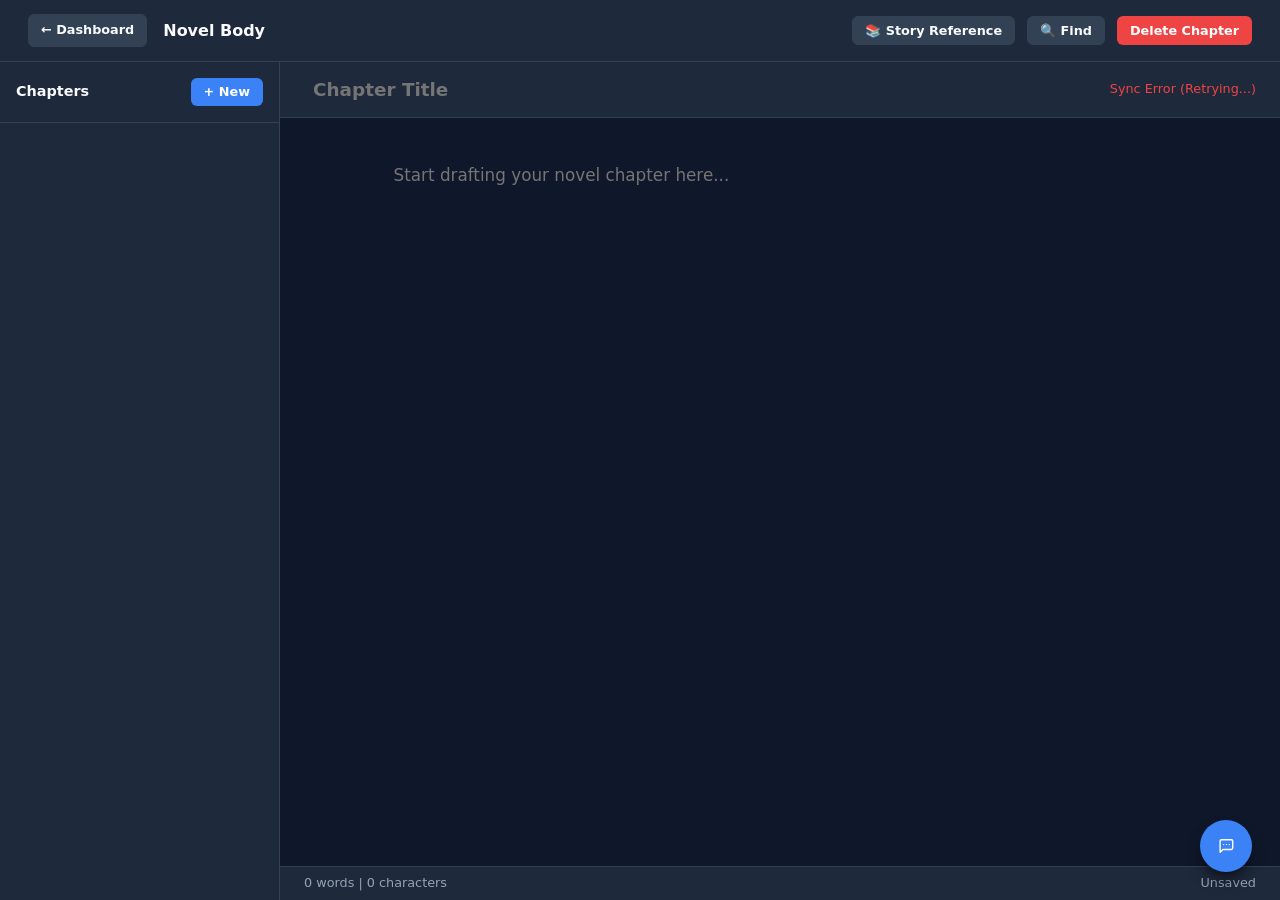
<file: editor.html>
<!-- editor.html -->
<!DOCTYPE html>
<html lang="en">
<head>
  <meta charset="UTF-8">
  <meta name="viewport" content="width=device-width, initial-scale=1.0">
  <title>Novel Body - Editor</title>
  <link rel="stylesheet" href="./style.css">
  <style>
    body {
      overflow: hidden;
      height: 100vh;
    }
    .editor-layout {
      display: flex;
      height: calc(100vh - 61px);
      position: relative;
    }
    /* Sidebar: Chapter List */
    .chapters-sidebar {
      width: 280px;
      min-width: 250px;
      background-color: var(--bg-secondary);
      border-right: 1px solid var(--border-color);
      display: flex;
      flex-direction: column;
      flex-shrink: 0;
    }
    .chapters-header {
      padding: 1rem;
      border-bottom: 1px solid var(--border-color);
      display: flex;
      justify-content: space-between;
      align-items: center;
    }
    .chapters-list {
      flex: 1;
      overflow-y: auto;
      list-style: none;
      padding: 0.5rem;
    }
    .chapter-item {
      padding: 0.75rem 0.85rem;
      border-radius: var(--radius-sm);
      cursor: pointer;
      display: flex;
      justify-content: space-between;
      align-items: center;
      margin-bottom: 0.25rem;
      font-size: 0.875rem;
      transition: background 0.15s ease;
    }
    .chapter-item:hover {
      background-color: var(--bg-tertiary);
    }
    .chapter-item.active {
      background-color: var(--accent-primary);
      color: #ffffff;
      font-weight: 600;
    }
    /* Main Writing Area */
    .editor-main {
      flex: 1;
      display: flex;
      flex-direction: column;
      background-color: var(--bg-primary);
      position: relative;
    }
    .editor-toolbar {
      padding: 0.75rem 1.5rem;
      background-color: var(--bg-secondary);
      border-bottom: 1px solid var(--border-color);
      display: flex;
      justify-content: space-between;
      align-items: center;
      gap: 1rem;
    }
    .chapter-title-input {
      background: transparent;
      border: 1px solid transparent;
      font-size: 1.15rem;
      font-weight: 700;
      color: var(--text-main);
      padding: 0.25rem 0.5rem;
      border-radius: var(--radius-sm);
      max-width: 400px;
    }
    .chapter-title-input:focus {
      background-color: var(--bg-primary);
      border-color: var(--border-color);
    }
    .editor-actions {
      display: flex;
      align-items: center;
      gap: 0.75rem;
    }
    .editor-textarea-container {
      flex: 1;
      position: relative;
      display: flex;
      justify-content: center;
      overflow-y: auto;
      padding: 2rem 1rem;
    }
    .editor-textarea {
      width: 100%;
      max-width: 800px;
      height: 100%;
      background: transparent;
      border: none;
      color: var(--text-main);
      font-family: var(--font-sans);
      font-size: 1.05rem;
      line-height: 1.8;
      resize: none;
      outline: none;
      white-space: pre-wrap;
      word-wrap: break-word;
    }
    .editor-statusbar {
      padding: 0.4rem 1.5rem;
      background-color: var(--bg-secondary);
      border-top: 1px solid var(--border-color);
      display: flex;
      justify-content: space-between;
      align-items: center;
      font-size: 0.8rem;
      color: var(--text-muted);
    }
    /* Find / Search Overlay */
    .find-bar {
      position: absolute;
      top: 55px;
      right: 2rem;
      background-color: var(--bg-card);
      border: 1px solid var(--border-color);
      border-radius: var(--radius-md);
      box-shadow: var(--shadow-lg);
      padding: 0.6rem 0.85rem;
      display: none;
      align-items: center;
      gap: 0.5rem;
      z-index: 30;
    }
    .find-bar.active {
      display: flex;
    }
    .find-input {
      width: 200px;
      padding: 0.35rem 0.6rem;
      font-size: 0.85rem;
    }
    .find-match-count {
      font-size: 0.75rem;
      color: var(--text-muted);
      min-width: 45px;
      text-align: center;
    }
  </style>
</head>
<body>

  <header class="navbar">
    <div style="display: flex; align-items: center; gap: 1rem;">
      <a id="navBackDashboard" href="#" class="btn btn-secondary btn-sm">← Dashboard</a>
      <span style="font-weight: 700;">Novel Body</span>
    </div>
    <div class="navbar-actions">
      <button id="toggleReferenceDrawerBtn" class="btn btn-secondary btn-sm" title="Open Story Reference (Alt+R)">📚 Story Reference</button>
      <button id="toggleFindBtn" class="btn btn-secondary btn-sm" title="Search text (Ctrl+F)">🔍 Find</button>
      <button id="deleteChapterBtn" class="btn btn-danger btn-sm" title="Delete Active Chapter">Delete Chapter</button>
    </div>
  </header>

  <div class="editor-layout">
    <!-- Chapter Switcher Sidebar -->
    <aside class="chapters-sidebar">
      <div class="chapters-header">
        <span style="font-weight: 600; font-size: 0.9rem;">Chapters</span>
        <button id="addChapterBtn" class="btn btn-primary btn-sm">+ New</button>
      </div>
      <ul id="chaptersList" class="chapters-list">
        <!-- Chapters populated dynamically -->
      </ul>
    </aside>

    <!-- Main Text Editor -->
    <main class="editor-main">
      <!-- Find Bar Tool -->
      <div id="findBar" class="find-bar">
        <input type="text" id="findInput" class="find-input" placeholder="Find in chapter...">
        <span id="findMatchCount" class="find-match-count">0/0</span>
        <button id="findPrevBtn" class="btn btn-secondary btn-sm" type="button" title="Previous match">▲</button>
        <button id="findNextBtn" class="btn btn-secondary btn-sm" type="button" title="Next match">▼</button>
        <button id="closeFindBtn" class="btn btn-secondary btn-sm" type="button">✕</button>
      </div>

      <div class="editor-toolbar">
        <input type="text" id="chapterTitleInput" class="chapter-title-input" placeholder="Chapter Title">
        <div class="editor-actions">
          <span id="saveIndicator" style="font-size: 0.8rem; color: var(--text-muted); font-weight: 500;">All changes saved</span>
        </div>
      </div>

      <div class="editor-textarea-container">
        <textarea id="chapterBody" class="editor-textarea" placeholder="Start drafting your novel chapter here..."></textarea>
      </div>

      <div class="editor-statusbar">
        <div>
          <span id="statusWordCount">0 words</span> | 
          <span id="statusCharCount">0 characters</span>
        </div>
        <div id="statusLastSaved">Unsaved</div>
      </div>
    </main>
  </div>

  <!-- Story Reference Sidebar Drawer -->
  <aside id="referenceDrawer" class="reference-drawer" aria-label="Story Reference Drawer">
    <div class="reference-header">
      <div style="font-weight: 700; font-size: 0.95rem;">Story Reference</div>
      <button id="closeReferenceDrawerBtn" class="btn btn-secondary btn-sm" type="button" aria-label="Close Reference Drawer">✕</button>
    </div>

    <div class="reference-tabs">
      <button id="tabRefCharacters" class="reference-tab active" type="button">Characters</button>
      <button id="tabRefTimeline" class="reference-tab" type="button">Timeline</button>
    </div>

    <div class="reference-search">
      <input type="text" id="referenceSearchInput" placeholder="Filter references...">
    </div>

    <div id="referenceContent" class="reference-content">
      <!-- Dynamic list of character cards or timeline events -->
    </div>
  </aside>

  <script src="./api-client.js"></script>
  <script src="./chatbot.js"></script>
  <script>
    // Merged Editor UI, Autosave Engine & Reference Drawer
    (function () {
      const novelId = ApiClient.getNovelId();
      if (!novelId) {
        window.location.href = "./index.html";
        return;
      }

      const elements = {
        navBackDashboard: document.getElementById("navBackDashboard"),
        chaptersList: document.getElementById("chaptersList"),
        chapterTitleInput: document.getElementById("chapterTitleInput"),
        chapterBody: document.getElementById("chapterBody"),
        saveIndicator: document.getElementById("saveIndicator"),
        statusWordCount: document.getElementById("statusWordCount"),
        statusCharCount: document.getElementById("statusCharCount"),
        statusLastSaved: document.getElementById("statusLastSaved"),
        addChapterBtn: document.getElementById("addChapterBtn"),
        deleteChapterBtn: document.getElementById("deleteChapterBtn"),
        toggleFindBtn: document.getElementById("toggleFindBtn"),
        closeFindBtn: document.getElementById("closeFindBtn"),
        findBar: document.getElementById("findBar"),
        findInput: document.getElementById("findInput"),
        findMatchCount: document.getElementById("findMatchCount"),
        findPrevBtn: document.getElementById("findPrevBtn"),
        findNextBtn: document.getElementById("findNextBtn"),
        // Reference Drawer Elements
        referenceDrawer: document.getElementById("referenceDrawer"),
        toggleReferenceDrawerBtn: document.getElementById("toggleReferenceDrawerBtn"),
        closeReferenceDrawerBtn: document.getElementById("closeReferenceDrawerBtn"),
        tabRefCharacters: document.getElementById("tabRefCharacters"),
        tabRefTimeline: document.getElementById("tabRefTimeline"),
        referenceSearchInput: document.getElementById("referenceSearchInput"),
        referenceContent: document.getElementById("referenceContent"),
      };

      elements.navBackDashboard.href = `./dashboard.html?id=${novelId}`;

      let chapters = [];
      let activeChapterId = null;
      let saveTimeout = null;
      let isSavingInFlight = false;
      let searchMatches = [];
      let currentMatchIndex = -1;

      // Reference drawer data cache
      let referenceData = {
        characters: [],
        timeline: [],
        activeTab: "characters",
        loaded: false
      };

      // Global reference for selection-aware AI prompts
      window.novalistaSelection = "";

      // Continuous selection tracking on the writing canvas
      function updateSelectionCache() {
        const textarea = elements.chapterBody;
        if (!textarea) return;
        const start = textarea.selectionStart;
        const end = textarea.selectionEnd;
        if (typeof start === "number" && typeof end === "number" && start !== end) {
          const selected = textarea.value.substring(start, end).trim();
          if (selected) {
            window.novalistaSelection = selected;
          }
        }
      }

      elements.chapterBody.addEventListener("mouseup", updateSelectionCache);
      elements.chapterBody.addEventListener("keyup", updateSelectionCache);
      elements.chapterBody.addEventListener("select", updateSelectionCache);

      // Render chapters in sidebar
      function renderChapters() {
        elements.chaptersList.innerHTML = "";
        chapters.forEach((ch, idx) => {
          const li = document.createElement("li");
          li.className = `chapter-item ${ch.id === activeChapterId ? "active" : ""}`;
          li.textContent = `${idx + 1}. ${ch.title || "Untitled"}`;
          li.onclick = () => selectChapter(ch.id);
          elements.chaptersList.appendChild(li);
        });
      }

      // Update word & character stats
      function updateStats(text) {
        const trimmed = (text || "").trim();
        const words = trimmed ? trimmed.split(/\s+/).filter(Boolean).length : 0;
        const chars = (text || "").length;

        elements.statusWordCount.textContent = `${words.toLocaleString()} words`;
        elements.statusCharCount.textContent = `${chars.toLocaleString()} characters`;
      }

      // Save status indicator states
      function setSaveStatus(state) {
        if (state === "saving") {
          elements.saveIndicator.textContent = "Saving...";
          elements.saveIndicator.style.color = "var(--accent-warning)";
        } else if (state === "saved") {
          elements.saveIndicator.textContent = "All changes saved";
          elements.saveIndicator.style.color = "var(--accent-success)";
          elements.statusLastSaved.textContent = `Saved at ${new Date().toLocaleTimeString([], { hour: '2-digit', minute: '2-digit', second: '2-digit' })}`;
        } else if (state === "offline") {
          elements.saveIndicator.textContent = "Offline — Saved locally";
          elements.saveIndicator.style.color = "var(--accent-warning)";
        } else if (state === "error") {
          elements.saveIndicator.textContent = "Sync Error (Retrying...)";
          elements.saveIndicator.style.color = "var(--accent-danger)";
        }
      }

      function getLocalDraftKey(chapterId) {
        return `draft_${novelId}_${chapterId}`;
      }

      // Instant local persistence fail-safe
      function writeLocalDraft(chapterId, title, body) {
        if (!chapterId) return;
        try {
          localStorage.setItem(getLocalDraftKey(chapterId), JSON.stringify({
            title,
            body,
            savedAt: Date.now()
          }));
        } catch (_) {}
      }

      function clearLocalDraft(chapterId) {
        if (!chapterId) return;
        localStorage.removeItem(getLocalDraftKey(chapterId));
      }

      // Switch active chapter
      async function selectChapter(id) {
        if (saveTimeout) {
          clearTimeout(saveTimeout);
          await saveCurrentChapterImmediate();
        }

        activeChapterId = id;
        const activeChapter = chapters.find((c) => c.id === id);

        if (activeChapter) {
          elements.chapterTitleInput.disabled = false;
          elements.chapterBody.disabled = false;

          // Check if there is an un-synced local draft newer than server version
          const draftRaw = localStorage.getItem(getLocalDraftKey(id));
          if (draftRaw) {
            try {
              const draft = JSON.parse(draftRaw);
              if (draft.body && draft.body !== activeChapter.body) {
                activeChapter.body = draft.body;
                activeChapter.title = draft.title || activeChapter.title;
              }
            } catch (_) {}
          }

          elements.chapterTitleInput.value = activeChapter.title || "";
          elements.chapterBody.value = activeChapter.body || "";
          updateStats(activeChapter.body || "");
          setSaveStatus("saved");
        } else {
          elements.chapterTitleInput.disabled = true;
          elements.chapterBody.disabled = true;
          elements.chapterTitleInput.value = "";
          elements.chapterBody.value = "";
          updateStats("");
        }

        renderChapters();
      }

      // Load all chapters
      async function loadChapters() {
        try {
          const res = await ApiClient.get(`/api/content?novelId=${novelId}&type=chapters`);
          chapters = res.items || [];

          if (chapters.length === 0) {
            await createNewChapter("Chapter 1");
          } else {
            selectChapter(chapters[0].id);
          }
        } catch (err) {
          console.error("Failed to load chapters:", err);
          setSaveStatus("error");
        }
      }

      // Create new chapter
      async function createNewChapter(defaultTitle) {
        const title = defaultTitle || `Chapter ${chapters.length + 1}`;
        const newChapter = {
          title,
          body: "",
          order: chapters.length,
        };

        try {
          const res = await ApiClient.post("/api/content", {
            novelId,
            type: "chapters",
            item: newChapter,
          });

          chapters.push(res.item);
          selectChapter(res.item.id);
        } catch (err) {
          alert("Error creating chapter: " + err.message);
        }
      }

      // Save chapter payload to Cloudflare KV
      async function saveCurrentChapterImmediate() {
        if (!activeChapterId || isSavingInFlight) return;
        const chapter = chapters.find((c) => c.id === activeChapterId);
        if (!chapter) return;

        isSavingInFlight = true;
        setSaveStatus("saving");

        try {
          await ApiClient.put("/api/content", {
            novelId,
            type: "chapters",
            item: chapter,
          });
          clearLocalDraft(activeChapterId);
          setSaveStatus("saved");
        } catch (err) {
          console.warn("Autosave network error, retained in local storage:", err.message);
          setSaveStatus("offline");
        } finally {
          isSavingInFlight = false;
        }
      }

      // Debounced auto-save handler (1.5 seconds)
      function triggerAutoSave() {
        if (!activeChapterId) return;
        const chapter = chapters.find((c) => c.id === activeChapterId);
        if (!chapter) return;

        chapter.title = elements.chapterTitleInput.value;
        chapter.body = elements.chapterBody.value;
        updateStats(chapter.body);

        // Immediate client-side fallback
        writeLocalDraft(activeChapterId, chapter.title, chapter.body);

        // Update list title dynamically
        const activeListItem = elements.chaptersList.querySelector(`.chapter-item.active`);
        if (activeListItem) {
          const idx = chapters.findIndex((c) => c.id === activeChapterId);
          activeListItem.textContent = `${idx + 1}. ${chapter.title || "Untitled"}`;
        }

        setSaveStatus("saving");
        clearTimeout(saveTimeout);
        saveTimeout = setTimeout(saveCurrentChapterImmediate, 1500);
      }

      // Delete active chapter
      async function deleteActiveChapter() {
        if (!activeChapterId) return;
        if (chapters.length <= 1) {
          alert("A novel must contain at least one chapter.");
          return;
        }

        const confirmed = confirm("Are you sure you want to delete this chapter?");
        if (!confirmed) return;

        const idToDelete = activeChapterId;
        try {
          await ApiClient.delete(`/api/content?novelId=${novelId}&type=chapters&itemId=${idToDelete}`);
          clearLocalDraft(idToDelete);
          chapters = chapters.filter((c) => c.id !== idToDelete);
          selectChapter(chapters[0].id);
        } catch (err) {
          alert("Failed to delete chapter: " + err.message);
        }
      }

      // Find tool
      function toggleFind(show) {
        const isVisible = elements.findBar.classList.contains("active");
        const targetState = show !== undefined ? show : !isVisible;

        if (targetState) {
          elements.findBar.classList.add("active");
          elements.findInput.focus();
          elements.findInput.select();
          performSearch();
        } else {
          elements.findBar.classList.remove("active");
          searchMatches = [];
          currentMatchIndex = -1;
          elements.findMatchCount.textContent = "0/0";
        }
      }

      function performSearch() {
        const term = elements.findInput.value;
        const content = elements.chapterBody.value;
        searchMatches = [];
        currentMatchIndex = -1;

        if (!term || !content) {
          elements.findMatchCount.textContent = "0/0";
          return;
        }

        let pos = 0;
        const lowerContent = content.toLowerCase();
        const lowerTerm = term.toLowerCase();

        while ((pos = lowerContent.indexOf(lowerTerm, pos)) !== -1) {
          searchMatches.push(pos);
          pos += lowerTerm.length;
        }

        if (searchMatches.length > 0) {
          currentMatchIndex = 0;
          jumpToMatch();
        } else {
          elements.findMatchCount.textContent = "0/0";
        }
      }

      function jumpToMatch() {
        if (searchMatches.length === 0 || currentMatchIndex < 0) return;

        elements.findMatchCount.textContent = `${currentMatchIndex + 1}/${searchMatches.length}`;
        const startPos = searchMatches[currentMatchIndex];
        const endPos = startPos + elements.findInput.value.length;

        elements.chapterBody.focus();
        elements.chapterBody.setSelectionRange(startPos, endPos);
        updateSelectionCache();
      }

      // ==========================================
      // Story Reference Sidebar Functionality
      // ==========================================
      function toggleReferenceDrawer(show) {
        const isOpen = elements.referenceDrawer.classList.contains("open");
        const targetState = show !== undefined ? show : !isOpen;

        if (targetState) {
          elements.referenceDrawer.classList.add("open");
          if (!referenceData.loaded) {
            loadReferenceData();
          } else {
            renderReferenceContent();
          }
        } else {
          elements.referenceDrawer.classList.remove("open");
        }
      }

      async function loadReferenceData() {
        elements.referenceContent.innerHTML = `<div class="reference-empty">Loading story references...</div>`;
        try {
          const [charRes, timeRes] = await Promise.all([
            ApiClient.get(`/api/content?novelId=${novelId}&type=characters`),
            ApiClient.get(`/api/content?novelId=${novelId}&type=timeline`)
          ]);

          referenceData.characters = charRes.items || [];
          referenceData.timeline = (timeRes.items || []).sort((a, b) => (a.order || 0) - (b.order || 0));
          referenceData.loaded = true;
          renderReferenceContent();
        } catch (err) {
          console.error("Failed to load reference data:", err);
          elements.referenceContent.innerHTML = `<div class="reference-empty" style="color: var(--accent-danger);">Failed to load references.</div>`;
        }
      }

      function escapeHtml(str) {
        const div = document.createElement("div");
        div.textContent = str || "";
        return div.innerHTML;
      }

      function renderReferenceContent() {
        const query = elements.referenceSearchInput.value.trim().toLowerCase();
        elements.referenceContent.innerHTML = "";

        if (referenceData.activeTab === "characters") {
          const filtered = referenceData.characters.filter(c =>
            (c.name && c.name.toLowerCase().includes(query)) ||
            (c.role && c.role.toLowerCase().includes(query)) ||
            (c.notes && c.notes.toLowerCase().includes(query))
          );

          if (filtered.length === 0) {
            elements.referenceContent.innerHTML = `<div class="reference-empty">No characters found.</div>`;
            return;
          }

          filtered.forEach(c => {
            const card = document.createElement("div");
            card.className = "reference-card";
            card.innerHTML = `
              <div class="reference-card-title">${escapeHtml(c.name || "Unnamed Character")}</div>
              ${c.role ? `<div class="reference-card-meta">${escapeHtml(c.role)}</div>` : ""}
              ${c.notes ? `<div class="reference-card-body">${escapeHtml(c.notes)}</div>` : ""}
            `;
            elements.referenceContent.appendChild(card);
          });
        } else {
          const filtered = referenceData.timeline.filter(t =>
            (t.title && t.title.toLowerCase().includes(query)) ||
            (t.date && t.date.toLowerCase().includes(query)) ||
            (t.description && t.description.toLowerCase().includes(query))
          );

          if (filtered.length === 0) {
            elements.referenceContent.innerHTML = `<div class="reference-empty">No timeline events found.</div>`;
            return;
          }

          filtered.forEach(t => {
            const card = document.createElement("div");
            card.className = "reference-card";
            card.innerHTML = `
              <div class="reference-card-title">${escapeHtml(t.title || "Untitled Milestone")}</div>
              ${t.date ? `<div class="reference-card-meta">📅 ${escapeHtml(t.date)}</div>` : ""}
              ${t.description ? `<div class="reference-card-body">${escapeHtml(t.description)}</div>` : ""}
            `;
            elements.referenceContent.appendChild(card);
          });
        }
      }

      elements.tabRefCharacters.addEventListener("click", () => {
        referenceData.activeTab = "characters";
        elements.tabRefCharacters.classList.add("active");
        elements.tabRefTimeline.classList.remove("active");
        renderReferenceContent();
      });

      elements.tabRefTimeline.addEventListener("click", () => {
        referenceData.activeTab = "timeline";
        elements.tabRefTimeline.classList.add("active");
        elements.tabRefCharacters.classList.remove("active");
        renderReferenceContent();
      });

      elements.referenceSearchInput.addEventListener("input", renderReferenceContent);
      elements.toggleReferenceDrawerBtn.addEventListener("click", () => toggleReferenceDrawer());
      elements.closeReferenceDrawerBtn.addEventListener("click", () => toggleReferenceDrawer(false));

      // Keyboard shortcuts
      window.addEventListener("keydown", (e) => {
        if ((e.ctrlKey || e.metaKey) && e.key.toLowerCase() === "f") {
          e.preventDefault();
          toggleFind(true);
        }
        if (e.altKey && e.key.toLowerCase() === "r") {
          e.preventDefault();
          toggleReferenceDrawer();
        }
        if (e.key === "Escape") {
          if (elements.findBar.classList.contains("active")) toggleFind(false);
          if (elements.referenceDrawer.classList.contains("open")) toggleReferenceDrawer(false);
        }
      });

      // Event listeners
      elements.chapterTitleInput.addEventListener("input", triggerAutoSave);
      elements.chapterBody.addEventListener("input", triggerAutoSave);
      elements.addChapterBtn.addEventListener("click", () => createNewChapter());
      elements.deleteChapterBtn.addEventListener("click", deleteActiveChapter);

      elements.toggleFindBtn.addEventListener("click", () => toggleFind());
      elements.closeFindBtn.addEventListener("click", () => toggleFind(false));
      elements.findInput.addEventListener("input", performSearch);
      elements.findNextBtn.addEventListener("click", () => {
        if (searchMatches.length > 0) {
          currentMatchIndex = (currentMatchIndex + 1) % searchMatches.length;
          jumpToMatch();
        }
      });
      elements.findPrevBtn.addEventListener("click", () => {
        if (searchMatches.length > 0) {
          currentMatchIndex = (currentMatchIndex - 1 + searchMatches.length) % searchMatches.length;
          jumpToMatch();
        }
      });

      // Flushes unsaved modifications immediately if the window or tab is closed
      window.addEventListener("beforeunload", () => {
        if (saveTimeout) {
          clearTimeout(saveTimeout);
          if (activeChapterId) {
            const ch = chapters.find((c) => c.id === activeChapterId);
            if (ch) {
              writeLocalDraft(activeChapterId, ch.title, ch.body);
            }
          }
        }
      });

      document.addEventListener("DOMContentLoaded", loadChapters);
    })();
  </script>
</body>
</html>
</file>
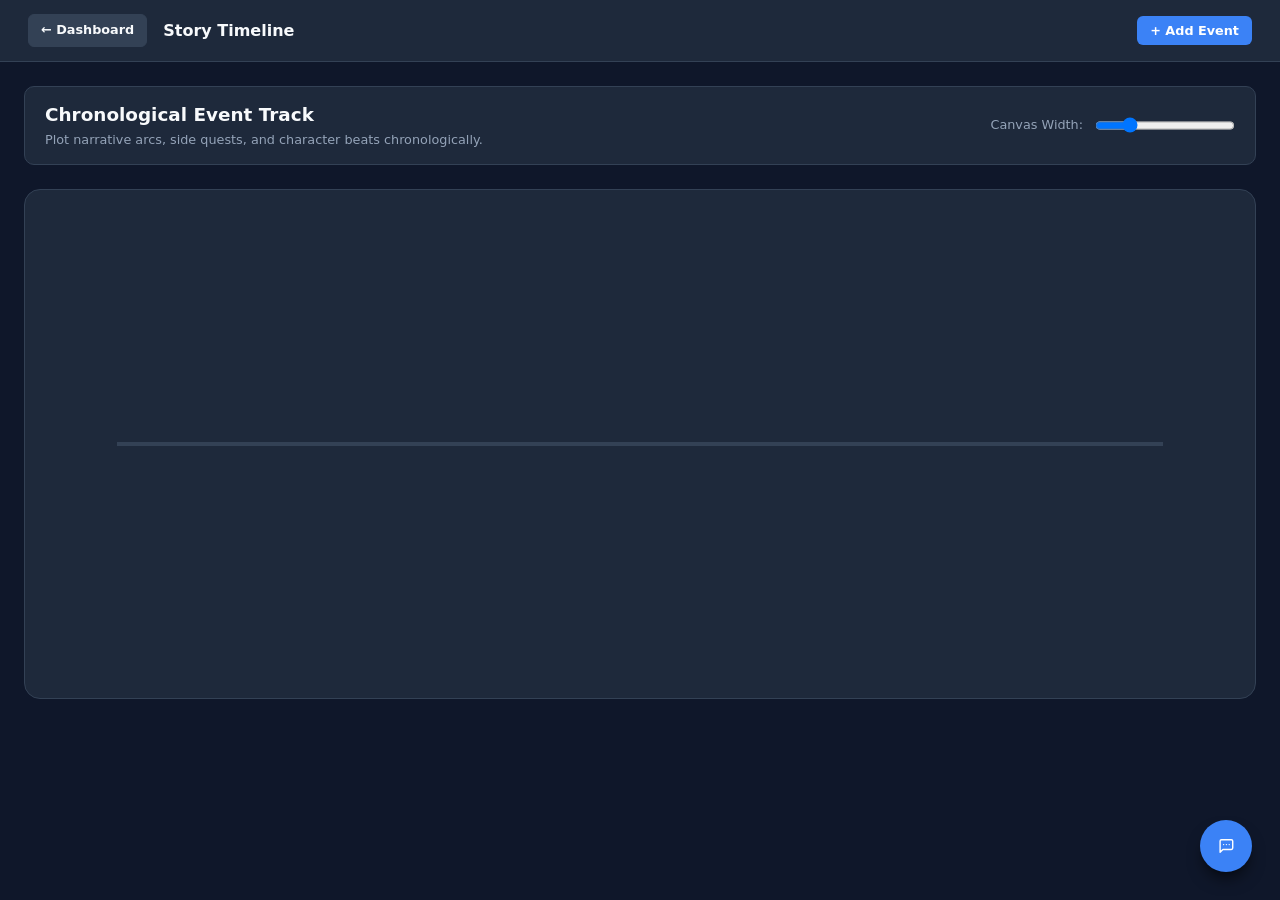
<file: timeline.html>
<!-- timeline.html -->
<!DOCTYPE html>
<html lang="en">
<head>
  <meta charset="UTF-8">
  <meta name="viewport" content="width=device-width, initial-scale=1.0">
  <title>Timeline Tool - Novel Assistant</title>
  <link rel="stylesheet" href="./style.css">
  <style>
    body {
      overflow-x: hidden;
    }

    /* Mobile Landscape Enforcer Overlay */
    #landscapeBlocker {
      display: none;
      position: fixed;
      inset: 0;
      background-color: var(--bg-primary);
      z-index: 9999;
      flex-direction: column;
      align-items: center;
      justify-content: center;
      text-align: center;
      padding: 2rem;
    }

    .rotate-device-icon {
      font-size: 3rem;
      margin-bottom: 1rem;
      animation: rotateHint 2s infinite ease-in-out;
    }

    @keyframes rotateHint {
      0%, 100% { transform: rotate(0deg); }
      50% { transform: rotate(-90deg); }
    }

    /* Detect mobile portrait orientation */
    @media (max-width: 900px) and (orientation: portrait) {
      #landscapeBlocker {
        display: flex;
      }
      #timelineAppContainer {
        display: none;
      }
    }

    /* Timeline Workspace */
    .timeline-page-container {
      padding: 1.5rem;
      display: flex;
      flex-direction: column;
      gap: 1.5rem;
    }

    .timeline-toolbar {
      display: flex;
      justify-content: space-between;
      align-items: center;
      background-color: var(--bg-secondary);
      border: 1px solid var(--border-color);
      border-radius: var(--radius-md);
      padding: 0.85rem 1.25rem;
      flex-wrap: wrap;
      gap: 1rem;
    }

    .timeline-canvas-wrapper {
      position: relative;
      background-color: var(--bg-secondary);
      border: 1px solid var(--border-color);
      border-radius: var(--radius-lg);
      padding: 4rem 2rem;
      overflow-x: auto;
      min-height: 480px;
    }

    .timeline-track-line {
      position: absolute;
      top: 50%;
      left: 60px;
      right: 60px;
      height: 4px;
      background-color: var(--border-color);
      transform: translateY(-50%);
    }

    .timeline-events-container {
      position: relative;
      min-width: 900px;
      height: 380px;
    }

    .timeline-node {
      position: absolute;
      transform: translateX(-50%);
      display: flex;
      flex-direction: column;
      align-items: center;
      cursor: pointer;
      width: 180px;
      transition: transform 0.2s ease;
    }
    .timeline-node:hover {
      transform: translateX(-50%) scale(1.05);
      z-index: 25;
    }

    .timeline-pin {
      width: 18px;
      height: 18px;
      border-radius: 50%;
      background-color: var(--accent-primary);
      border: 3px solid var(--bg-secondary);
      box-shadow: 0 0 0 2px var(--accent-primary);
      position: absolute;
      top: 50%;
      transform: translateY(-50%);
      z-index: 10;
    }

    .timeline-node.top {
      top: 20px;
      height: 170px;
      justify-content: flex-start;
    }
    .timeline-node.top .timeline-pin {
      bottom: -9px;
      top: auto;
      transform: none;
    }

    .timeline-node.bottom {
      bottom: 20px;
      height: 170px;
      justify-content: flex-end;
    }
    .timeline-node.bottom .timeline-pin {
      top: -9px;
      transform: none;
    }

    .node-card {
      background-color: var(--bg-card);
      border: 1px solid var(--border-color);
      border-radius: var(--radius-sm);
      padding: 0.65rem;
      width: 100%;
      box-shadow: var(--shadow);
      font-size: 0.8rem;
    }

    .node-card-title {
      font-weight: 700;
      color: var(--text-main);
      margin-bottom: 0.25rem;
      white-space: nowrap;
      overflow: hidden;
      text-overflow: ellipsis;
    }

    .node-card-period {
      font-size: 0.725rem;
      color: var(--text-muted);
      margin-bottom: 0.35rem;
    }

    .level-badge {
      display: inline-block;
      font-size: 0.675rem;
      padding: 0.15rem 0.4rem;
      border-radius: var(--radius-sm);
      font-weight: 600;
    }
    .level-main {
      background-color: rgba(239, 68, 68, 0.2);
      color: var(--accent-danger);
    }
    .level-side {
      background-color: rgba(59, 130, 246, 0.2);
      color: var(--accent-primary);
    }
    .level-filler {
      background-color: rgba(148, 163, 184, 0.2);
      color: var(--text-muted);
    }
  </style>
</head>
<body>

  <!-- Mandatory Mobile Landscape Blocker -->
  <div id="landscapeBlocker">
    <div class="rotate-device-icon">🔄</div>
    <h2>Please Rotate Your Device</h2>
    <p style="color: var(--text-muted); margin-top: 0.5rem; max-width: 320px;">
      The timeline canvas requires landscape orientation on mobile phones for optimal horizontal plotting.
    </p>
  </div>

  <div id="timelineAppContainer">
    <header class="navbar">
      <div style="display: flex; align-items: center; gap: 1rem;">
        <a id="navBackDashboard" href="#" class="btn btn-secondary btn-sm">← Dashboard</a>
        <span style="font-weight: 700;">Story Timeline</span>
      </div>
      <div class="navbar-actions">
        <button id="openAddEventBtn" class="btn btn-primary btn-sm">+ Add Event</button>
      </div>
    </header>

    <main class="timeline-page-container">
      <div class="timeline-toolbar">
        <div>
          <h2 style="font-size: 1.15rem;">Chronological Event Track</h2>
          <p style="color: var(--text-muted); font-size: 0.8rem;">Plot narrative arcs, side quests, and character beats chronologically.</p>
        </div>
        <div style="display: flex; align-items: center; gap: 0.75rem;">
          <label style="font-size: 0.8rem; color: var(--text-muted);">Canvas Width:</label>
          <input type="range" id="timelineZoomRange" min="900" max="3200" step="100" value="1200" style="width: 140px;">
        </div>
      </div>

      <div class="timeline-canvas-wrapper">
        <div id="timelineEventsContainer" class="timeline-events-container">
          <div class="timeline-track-line"></div>
          <!-- Event Nodes placed dynamically -->
        </div>
      </div>
    </main>
  </div>

  <!-- Event Modal (Create / Edit) -->
  <div id="eventModal" class="modal-overlay">
    <div class="modal-content" style="max-width: 580px; max-height: 90vh; overflow-y: auto;">
      <div style="display: flex; justify-content: space-between; align-items: center; margin-bottom: 1.25rem;">
        <h3 id="eventModalTitle">Add Timeline Event</h3>
        <button id="closeEventModalBtn" class="btn btn-secondary btn-sm" type="button">✕</button>
      </div>
      <form id="eventForm">
        <input type="hidden" id="eventIdInput">

        <div class="form-group">
          <label for="eventTitleInput">Event Title *</label>
          <input type="text" id="eventTitleInput" required placeholder="e.g., The Siege of the Western Gate">
        </div>

        <div style="display: grid; grid-template-columns: 1fr 1fr; gap: 1rem;">
          <div class="form-group">
            <label for="eventTimePeriodInput">Time / Story Period *</label>
            <input type="text" id="eventTimePeriodInput" required placeholder="e.g., Day 4, Dawn / Act II">
          </div>
          <div class="form-group">
            <label for="eventLevelInput">Event Level</label>
            <select id="eventLevelInput">
              <option value="Main event">Main Event (Crucial Arc)</option>
              <option value="Side event">Side Event (Subplot / Twist)</option>
              <option value="Filler">Filler / Pacing Beat</option>
            </select>
          </div>
        </div>

        <div style="display: grid; grid-template-columns: 1fr 1fr; gap: 1rem;">
          <div class="form-group">
            <label for="eventPovInput">POV Character</label>
            <input type="text" id="eventPovInput" placeholder="Character perspective">
          </div>
          <div class="form-group">
            <label for="eventLocationInput">Location / Setting</label>
            <input type="text" id="eventLocationInput" placeholder="Scene location">
          </div>
        </div>

        <div class="form-group">
          <label for="eventConsequenceInput">Impact / Consequence</label>
          <textarea id="eventConsequenceInput" rows="2" placeholder="How does this event shift stakes or alter character decisions?"></textarea>
        </div>

        <div class="form-group">
          <label for="eventPosRange">Timeline Position (% along track)</label>
          <div style="display: flex; align-items: center; gap: 1rem;">
            <input type="range" id="eventPosRange" min="2" max="98" value="50">
            <span id="eventPosLabel" style="font-size: 0.85rem; font-weight: 600; min-width: 45px;">50%</span>
          </div>
        </div>

        <div id="eventFormError" class="form-error"></div>

        <div style="display: flex; justify-content: space-between; align-items: center; margin-top: 1.5rem;">
          <button type="button" id="deleteEventBtn" class="btn btn-danger" style="display: none;">Delete</button>
          <div style="display: flex; gap: 0.5rem; margin-left: auto;">
            <button type="button" id="cancelEventModalBtn" class="btn btn-secondary">Cancel</button>
            <button type="submit" id="saveEventBtn" class="btn btn-primary">Save Event</button>
          </div>
        </div>
      </form>
    </div>
  </div>

  <script src="./api-client.js"></script>
  <script src="./chatbot.js"></script>
  <script>
    // State and visual rendering for Timeline Tool
    (function () {
      const novelId = ApiClient.getNovelId();
      if (!novelId) {
        window.location.href = "./index.html";
        return;
      }

      // DOM Elements
      const navBackDashboard = document.getElementById("navBackDashboard");
      const timelineEventsContainer = document.getElementById("timelineEventsContainer");
      const timelineZoomRange = document.getElementById("timelineZoomRange");
      const openAddEventBtn = document.getElementById("openAddEventBtn");
      const eventModal = document.getElementById("eventModal");
      const eventModalTitle = document.getElementById("eventModalTitle");
      const closeEventModalBtn = document.getElementById("closeEventModalBtn");
      const cancelEventModalBtn = document.getElementById("cancelEventModalBtn");
      const deleteEventBtn = document.getElementById("deleteEventBtn");
      const eventForm = document.getElementById("eventForm");
      const eventIdInput = document.getElementById("eventIdInput");
      const eventTitleInput = document.getElementById("eventTitleInput");
      const eventTimePeriodInput = document.getElementById("eventTimePeriodInput");
      const eventLevelInput = document.getElementById("eventLevelInput");
      const eventPovInput = document.getElementById("eventPovInput");
      const eventLocationInput = document.getElementById("eventLocationInput");
      const eventConsequenceInput = document.getElementById("eventConsequenceInput");
      const eventPosRange = document.getElementById("eventPosRange");
      const eventPosLabel = document.getElementById("eventPosLabel");
      const eventFormError = document.getElementById("eventFormError");
      const saveEventBtn = document.getElementById("saveEventBtn");

      navBackDashboard.href = `./dashboard.html?id=${novelId}`;

      let timelineEvents = [];

      // Helper: Escape HTML strings
      function escapeHtml(text) {
        const div = document.createElement("div");
        div.textContent = text || "";
        return div.innerHTML;
      }

      // Handle Dynamic Track Canvas Width Zoom
      timelineZoomRange.addEventListener("input", (e) => {
        timelineEventsContainer.style.minWidth = `${e.target.value}px`;
      });

      // Slider label sync
      eventPosRange.addEventListener("input", (e) => {
        eventPosLabel.textContent = `${e.target.value}%`;
      });

      // Load events from KV
      async function loadEvents() {
        try {
          const data = await ApiClient.get(`/api/content?novelId=${novelId}&type=timeline`);
          timelineEvents = data.items || [];
          renderTimeline();
        } catch (err) {
          alert("Failed to load timeline events: " + err.message);
        }
      }

      // Render nodes along timeline track
      function renderTimeline() {
        // Retain central track line
        timelineEventsContainer.innerHTML = '<div class="timeline-track-line"></div>';

        // Sort chronologically by position percent
        timelineEvents.sort((a, b) => (a.positionPercent || 50) - (b.positionPercent || 50));

        timelineEvents.forEach((ev, idx) => {
          const isTop = idx % 2 === 0;
          const node = document.createElement("div");
          node.className = `timeline-node ${isTop ? "top" : "bottom"}`;
          node.style.left = `${ev.positionPercent || 50}%`;

          let levelClass = "level-main";
          if (ev.eventLevel === "Side event") levelClass = "level-side";
          if (ev.eventLevel === "Filler") levelClass = "level-filler";

          node.innerHTML = `
            <div class="node-card">
              <div class="node-card-title">${escapeHtml(ev.title)}</div>
              <div class="node-card-period">${escapeHtml(ev.timePeriod)}</div>
              <span class="level-badge ${levelClass}">${escapeHtml(ev.eventLevel || "Main event")}</span>
              ${ev.povCharacter ? `<div style="font-size: 0.7rem; color: var(--text-muted); margin-top: 0.25rem;">POV: ${escapeHtml(ev.povCharacter)}</div>` : ""}
            </div>
            <div class="timeline-pin"></div>
          `;

          node.onclick = () => openEditModal(ev);
          timelineEventsContainer.appendChild(node);
        });
      }

      // Modal open/close controls
      function openAddModal() {
        eventForm.reset();
        eventIdInput.value = "";
        eventPosRange.value = 50;
        eventPosLabel.textContent = "50%";
        eventModalTitle.textContent = "Add Timeline Event";
        deleteEventBtn.style.display = "none";
        eventFormError.style.display = "none";
        eventModal.classList.add("active");
      }

      function openEditModal(ev) {
        eventIdInput.value = ev.id;
        eventTitleInput.value = ev.title || "";
        eventTimePeriodInput.value = ev.timePeriod || "";
        eventLevelInput.value = ev.eventLevel || "Main event";
        eventPovInput.value = ev.povCharacter || "";
        eventLocationInput.value = ev.location || "";
        eventConsequenceInput.value = ev.consequence || "";
        eventPosRange.value = ev.positionPercent || 50;
        eventPosLabel.textContent = `${ev.positionPercent || 50}%`;

        eventModalTitle.textContent = "Edit Timeline Event";
        deleteEventBtn.style.display = "inline-block";
        eventFormError.style.display = "none";
        eventModal.classList.add("active");
      }

      function closeModal() {
        eventModal.classList.remove("active");
      }

      openAddEventBtn.addEventListener("click", openAddModal);
      closeEventModalBtn.addEventListener("click", closeModal);
      cancelEventModalBtn.addEventListener("click", closeModal);

      // Form submission (Add / Update)
      eventForm.addEventListener("submit", async (e) => {
        e.preventDefault();
        eventFormError.style.display = "none";

        const title = eventTitleInput.value.trim();
        const timePeriod = eventTimePeriodInput.value.trim();

        if (!title || !timePeriod) {
          eventFormError.textContent = "Title and Time/Period are mandatory.";
          eventFormError.style.display = "block";
          return;
        }

        const eventPayload = {
          title,
          timePeriod,
          eventLevel: eventLevelInput.value,
          povCharacter: eventPovInput.value.trim(),
          location: eventLocationInput.value.trim(),
          consequence: eventConsequenceInput.value.trim(),
          positionPercent: Number(eventPosRange.value),
        };

        saveEventBtn.disabled = true;
        saveEventBtn.textContent = "Saving...";

        try {
          const isEditing = Boolean(eventIdInput.value);

          if (isEditing) {
            eventPayload.id = eventIdInput.value;
            await ApiClient.put("/api/content", {
              novelId,
              type: "timeline",
              item: eventPayload,
            });

            const index = timelineEvents.findIndex((item) => item.id === eventPayload.id);
            if (index !== -1) timelineEvents[index] = { ...timelineEvents[index], ...eventPayload };
          } else {
            const res = await ApiClient.post("/api/content", {
              novelId,
              type: "timeline",
              item: eventPayload,
            });
            timelineEvents.push(res.item);
          }

          closeModal();
          renderTimeline();
        } catch (err) {
          eventFormError.textContent = err.message;
          eventFormError.style.display = "block";
        } finally {
          saveEventBtn.disabled = false;
          saveEventBtn.textContent = "Save Event";
        }
      });

      // Delete event
      deleteEventBtn.addEventListener("click", async () => {
        const eventId = eventIdInput.value;
        if (!eventId) return;

        const confirmed = confirm("Are you sure you want to delete this timeline event?");
        if (!confirmed) return;

        try {
          await ApiClient.delete(`/api/content?novelId=${novelId}&type=timeline&itemId=${eventId}`);
          timelineEvents = timelineEvents.filter((item) => item.id !== eventId);
          closeModal();
          renderTimeline();
        } catch (err) {
          alert("Failed to delete event: " + err.message);
        }
      });

      document.addEventListener("DOMContentLoaded", loadEvents);
    })();
  </script>
</body>
</html>
</file>
<file: style.css>
/* style.css */
/* Design System: Midnight Slate Palette & Modern Typography */
:root {
  --bg-primary: #0f172a;
  --bg-secondary: #1e293b;
  --bg-tertiary: #334155;
  --bg-card: #182234;
  --border-color: #334155;
  --text-main: #f8fafc;
  --text-muted: #94a3b8;
  --accent-primary: #3b82f6;
  --accent-hover: #2563eb;
  --accent-success: #10b981;
  --accent-warning: #f59e0b;
  --accent-danger: #ef4444;
  --font-sans: system-ui, -apple-system, BlinkMacSystemFont, "Segoe UI", Roboto, sans-serif;
  --font-serif: "Georgia", "Cambria", "Times New Roman", serif;
  --font-mono: ui-monospace, SFMono-Regular, Menlo, Monaco, Consolas, monospace;
  --radius-sm: 6px;
  --radius-md: 10px;
  --radius-lg: 16px;
  --shadow: 0 4px 6px -1px rgba(0, 0, 0, 0.3), 0 2px 4px -2px rgba(0, 0, 0, 0.3);
  --shadow-lg: 0 10px 15px -3px rgba(0, 0, 0, 0.5), 0 4px 6px -4px rgba(0, 0, 0, 0.4);
}

*, *::before, *::after {
  box-sizing: border-box;
  margin: 0;
  padding: 0;
}

body {
  font-family: var(--font-sans);
  background-color: var(--bg-primary);
  color: var(--text-main);
  line-height: 1.6;
  min-height: 100vh;
  display: flex;
  flex-direction: column;
}

/* Header & Navigation Bar */
.navbar {
  display: flex;
  align-items: center;
  justify-content: space-between;
  padding: 0.85rem 1.75rem;
  background-color: var(--bg-secondary);
  border-bottom: 1px solid var(--border-color);
  position: sticky;
  top: 0;
  z-index: 40;
}

.navbar-brand {
  display: flex;
  align-items: center;
  gap: 0.65rem;
  font-size: 1.15rem;
  font-weight: 700;
  color: var(--text-main);
  text-decoration: none;
}

.navbar-actions {
  display: flex;
  align-items: center;
  gap: 0.75rem;
}

/* Layout Containers */
.container {
  width: 100%;
  max-width: 1200px;
  margin: 0 auto;
  padding: 2rem 1.5rem;
  flex: 1;
}

/* Common UI Elements */
button, .btn {
  display: inline-flex;
  align-items: center;
  justify-content: center;
  gap: 0.5rem;
  font-family: var(--font-sans);
  font-size: 0.875rem;
  font-weight: 600;
  padding: 0.55rem 1.1rem;
  border-radius: var(--radius-sm);
  border: 1px solid transparent;
  cursor: pointer;
  transition: all 0.15s ease-in-out;
  text-decoration: none;
}

.btn-primary {
  background-color: var(--accent-primary);
  color: #ffffff;
}
.btn-primary:hover {
  background-color: var(--accent-hover);
}

.btn-secondary {
  background-color: var(--bg-tertiary);
  color: var(--text-main);
  border-color: var(--border-color);
}
.btn-secondary:hover {
  background-color: #475569;
}

.btn-danger {
  background-color: var(--accent-danger);
  color: #ffffff;
}
.btn-danger:hover {
  background-color: #dc2626;
}

.btn-sm {
  padding: 0.35rem 0.75rem;
  font-size: 0.8rem;
}

input, textarea, select {
  width: 100%;
  padding: 0.65rem 0.85rem;
  background-color: var(--bg-primary);
  border: 1px solid var(--border-color);
  border-radius: var(--radius-sm);
  color: var(--text-main);
  font-family: inherit;
  font-size: 0.9rem;
  transition: border-color 0.15s ease;
}
input:focus, textarea:focus, select:focus {
  outline: none;
  border-color: var(--accent-primary);
}

/* Cards & Grid */
.grid {
  display: grid;
  gap: 1.5rem;
}
.grid-cols-3 {
  grid-template-columns: repeat(auto-fill, minmax(280px, 1fr));
}

.card {
  background-color: var(--bg-card);
  border: 1px solid var(--border-color);
  border-radius: var(--radius-md);
  padding: 1.25rem;
  box-shadow: var(--shadow);
  transition: transform 0.15s ease, border-color 0.15s ease;
}
.card:hover {
  border-color: #475569;
  transform: translateY(-2px);
}

/* Modals */
.modal-overlay {
  position: fixed;
  inset: 0;
  background-color: rgba(0, 0, 0, 0.7);
  display: none;
  align-items: center;
  justify-content: center;
  padding: 1rem;
  z-index: 60;
  backdrop-filter: blur(4px);
}
.modal-overlay.active {
  display: flex;
}
.modal-content {
  background-color: var(--bg-secondary);
  border: 1px solid var(--border-color);
  border-radius: var(--radius-lg);
  width: 100%;
  max-width: 520px;
  box-shadow: var(--shadow-lg);
  padding: 1.75rem;
}

/* Slide-out AI Chatbot Drawer */
.chat-drawer {
  position: fixed;
  top: 0;
  right: -420px;
  width: 400px;
  max-width: 90vw;
  height: 100vh;
  background-color: var(--bg-secondary);
  border-left: 1px solid var(--border-color);
  box-shadow: var(--shadow-lg);
  display: flex;
  flex-direction: column;
  z-index: 50;
  transition: right 0.3s cubic-bezier(0.16, 1, 0.3, 1);
}
.chat-drawer.open {
  right: 0;
}

.chat-header {
  padding: 1rem 1.25rem;
  border-bottom: 1px solid var(--border-color);
  display: flex;
  align-items: center;
  justify-content: space-between;
}
.chat-messages {
  flex: 1;
  padding: 1.25rem;
  overflow-y: auto;
  display: flex;
  flex-direction: column;
  gap: 1rem;
}
.chat-bubble {
  max-width: 85%;
  padding: 0.75rem 1rem;
  border-radius: var(--radius-md);
  font-size: 0.875rem;
  line-height: 1.5;
}
.chat-bubble.user {
  align-self: flex-end;
  background-color: var(--accent-primary);
  color: #ffffff;
  border-bottom-right-radius: 2px;
}
.chat-bubble.assistant {
  align-self: flex-start;
  background-color: var(--bg-tertiary);
  color: var(--text-main);
  border-bottom-left-radius: 2px;
}
.chat-input-area {
  padding: 1rem;
  border-top: 1px solid var(--border-color);
  display: flex;
  gap: 0.5rem;
}

/* Floating AI Chat Trigger Button */
.chat-trigger-btn {
  position: fixed;
  bottom: 1.75rem;
  right: 1.75rem;
  width: 52px;
  height: 52px;
  border-radius: 50%;
  background-color: var(--accent-primary);
  color: #ffffff;
  border: none;
  box-shadow: var(--shadow-lg);
  display: flex;
  align-items: center;
  justify-content: center;
  cursor: pointer;
  z-index: 45;
  transition: transform 0.2s ease, background-color 0.2s ease;
}
.chat-trigger-btn:hover {
  background-color: var(--accent-hover);
  transform: scale(1.08);
}

/* Slide-out Story Reference Drawer */
.reference-drawer {
  position: fixed;
  top: 0;
  right: -380px;
  width: 360px;
  max-width: 85vw;
  height: 100vh;
  background-color: var(--bg-secondary);
  border-left: 1px solid var(--border-color);
  box-shadow: var(--shadow-lg);
  display: flex;
  flex-direction: column;
  z-index: 48;
  transition: right 0.3s cubic-bezier(0.16, 1, 0.3, 1);
}
.reference-drawer.open {
  right: 0;
}

.reference-header {
  padding: 1rem 1.25rem;
  border-bottom: 1px solid var(--border-color);
  display: flex;
  align-items: center;
  justify-content: space-between;
}

.reference-tabs {
  display: flex;
  border-bottom: 1px solid var(--border-color);
  background-color: var(--bg-card);
}

.reference-tab {
  flex: 1;
  background: none;
  border: none;
  border-radius: 0;
  padding: 0.65rem 0.5rem;
  font-size: 0.85rem;
  font-weight: 600;
  color: var(--text-muted);
  cursor: pointer;
  transition: all 0.15s ease;
  border-bottom: 2px solid transparent;
}

.reference-tab:hover {
  color: var(--text-main);
  background-color: var(--bg-tertiary);
}

.reference-tab.active {
  color: var(--accent-primary);
  border-bottom-color: var(--accent-primary);
  background-color: transparent;
}

.reference-search {
  padding: 0.75rem 1rem;
  border-bottom: 1px solid var(--border-color);
}

.reference-search input {
  padding: 0.45rem 0.75rem;
  font-size: 0.825rem;
}

.reference-content {
  flex: 1;
  overflow-y: auto;
  padding: 1rem;
  display: flex;
  flex-direction: column;
  gap: 0.75rem;
}

.reference-card {
  background-color: var(--bg-card);
  border: 1px solid var(--border-color);
  border-radius: var(--radius-sm);
  padding: 0.85rem;
  transition: border-color 0.15s ease;
}

.reference-card:hover {
  border-color: #475569;
}

.reference-card-title {
  font-weight: 700;
  font-size: 0.9rem;
  margin-bottom: 0.25rem;
  color: var(--text-main);
}

.reference-card-meta {
  font-size: 0.75rem;
  color: var(--accent-primary);
  margin-bottom: 0.4rem;
  font-weight: 500;
}

.reference-card-body {
  font-size: 0.8rem;
  color: var(--text-muted);
  line-height: 1.5;
  white-space: pre-wrap;
  word-wrap: break-word;
}

.reference-empty {
  text-align: center;
  padding: 2.5rem 1rem;
  color: var(--text-muted);
  font-size: 0.85rem;
}

/* Badges & Tags */
.badge {
  display: inline-block;
  padding: 0.2rem 0.55rem;
  font-size: 0.75rem;
  font-weight: 600;
  border-radius: 9999px;
  background-color: var(--bg-tertiary);
  color: var(--text-muted);
}
.badge-success {
  background-color: rgba(16, 185, 129, 0.2);
  color: var(--accent-success);
}
.badge-warning {
  background-color: rgba(245, 158, 11, 0.2);
  color: var(--accent-warning);
}
</file>
